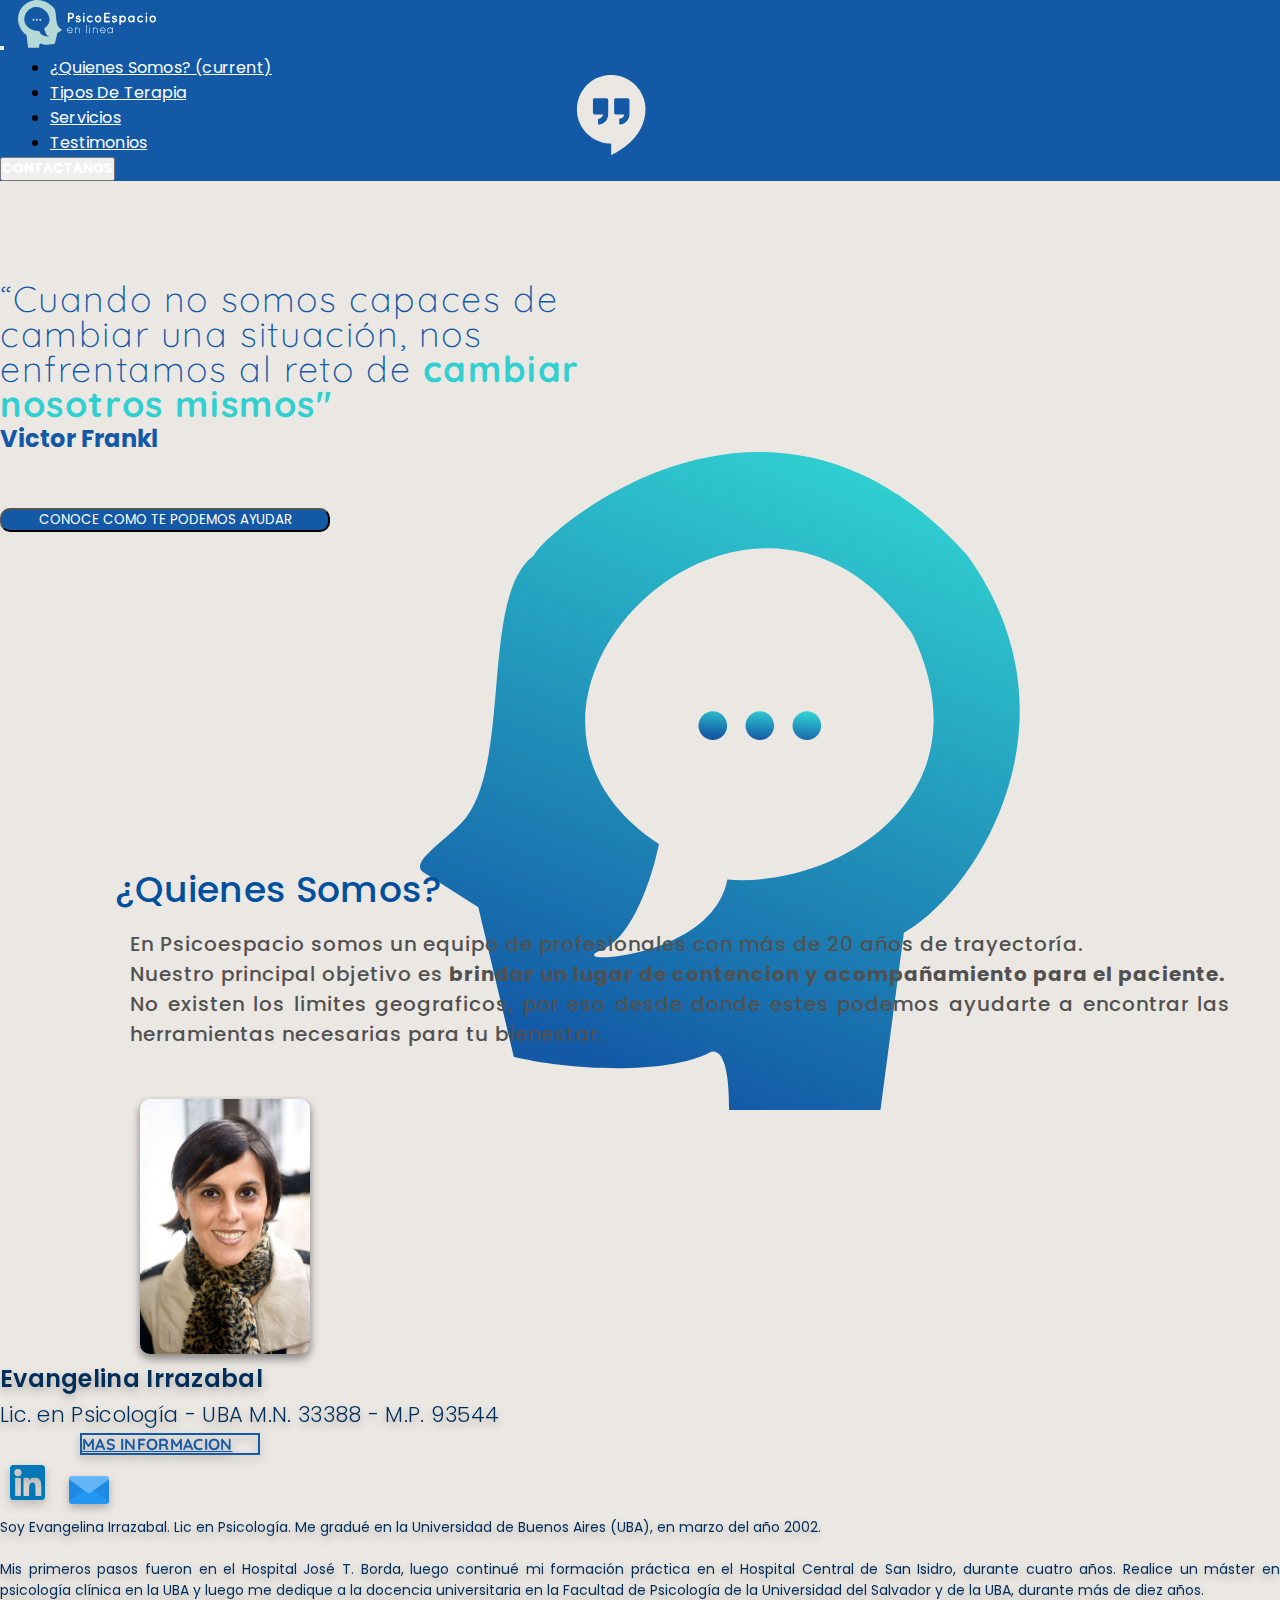
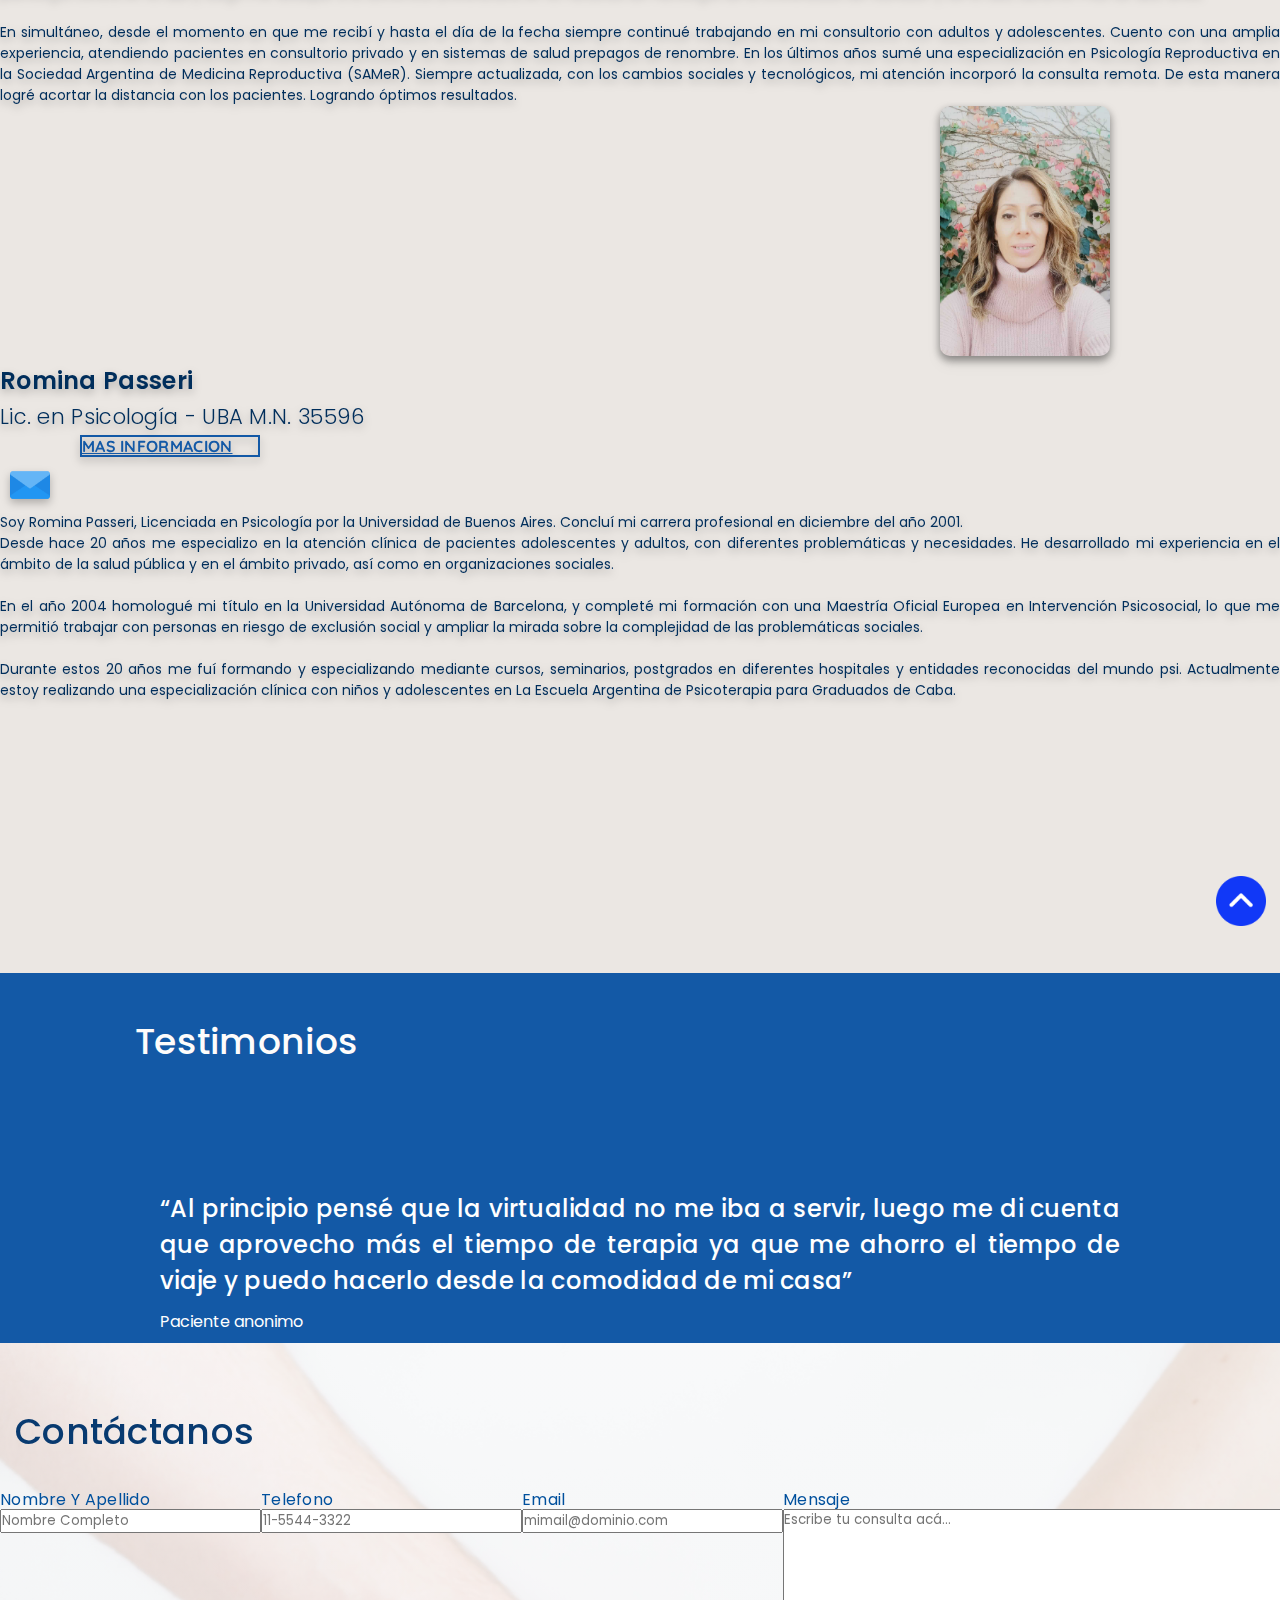
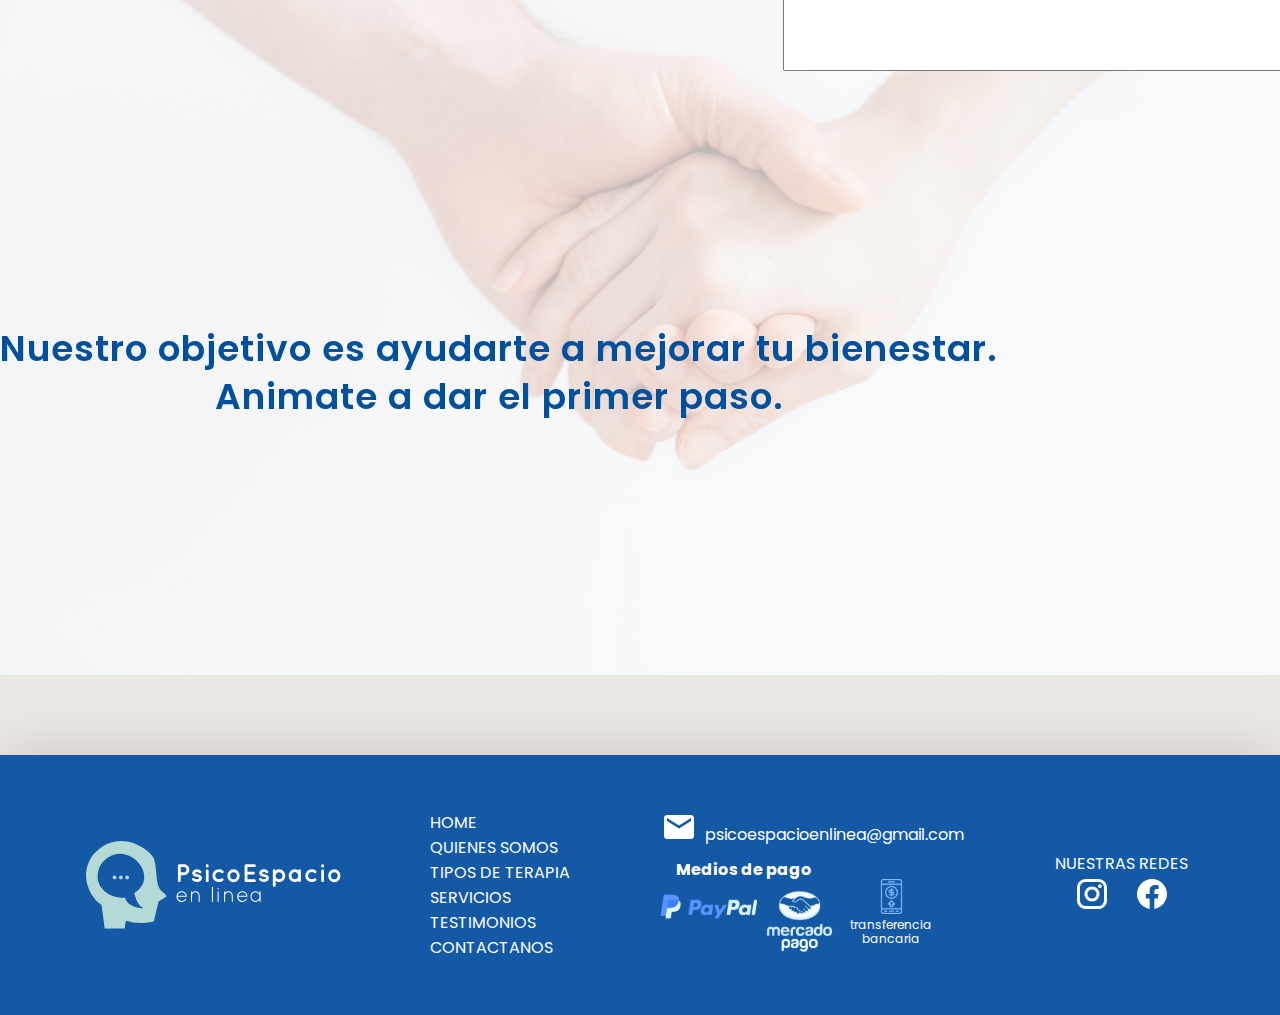
<file: index.html>
<!DOCTYPE html>
<html lang="es">

<head>
    <meta charset="UTF-8">
    <meta http-equiv="X-UA-Compatible" content="IE=edge">
    <meta name="viewport" content="width=device-width, initial-scale=1.0">
    <link rel="icon" href="./assets/LogoIcon.png">
    <!-- ***************** Boostrap **************************** -->
    <link rel="stylesheet" href="https://cdn.jsdelivr.net/npm/bootstrap@4.6.0/dist/css/bootstrap.min.css" integrity="sha384-B0vP5xmATw1+K9KRQjQERJvTumQW0nPEzvF6L/Z6nronJ3oUOFUFpCjEUQouq2+l" crossorigin="anonymous">

    <!-- ***************** Estilos CSS **************************** -->
    <link rel=StyleSheet href="index.css" type="text/css">


    <!-- ***************** Google Fonts **************************** -->
    <link rel="preconnect" href="https://fonts.gstatic.com">
    <link href="https://fonts.googleapis.com/css2?family=Quicksand:wght@300&display=swap" rel="stylesheet">


    <!-- ***************** Metas **************************** -->
    <meta name="description" content="En Psicoespacio En Linea nos especializamos en la Psicologia en todas sus ramas.">
    <meta name="keywords" content="terapia individual, terapia juvenil, terapia de pareja, reproduccion asistida, depresion, ansiedad, ataques de panico, anorexia, duelo, estres, fobias, impulsividad, agresividad, insomnio, t.o.c., psicoprofilaxis">
    <title>Psico Espacio En Linea</title>
</head>

<body>
    <nav class="navbar navbar-expand-sm navbar-light menu" id="navbar">
        <button class="navbar-toggler " type="button" data-toggle="collapse" data-target="#navbarSupportedContent" aria-controls="navbarSupportedContent" aria-expanded="false" aria-label="Toggle navigation">
          <span class="navbar-toggler-icon "></span>
        </button>
        <a class="navbar-brand logoMenu" href="index.html"><img src="./assets/Logo secundario.svg" alt="logo"></a>

        <div class="desplegable collapse navbar-collapse  " id="navbarSupportedContent">
            <ul class="navbar-nav m-auto justify-content-center ">
                <li class="nav-item ">
                    <a class="nav-link" id="menu" href="#quienesSomos">¿Quienes Somos? <span class="sr-only">(current)</span></a>
                </li>
                <li class="nav-item">
                    <a class="nav-link" id="menu" href="./servicios.html#tiposDeTerapia">Tipos De Terapia</a>
                </li>
                <li class="nav-item">
                    <a class="nav-link" id="menu" href="./servicios.html#comoFunciona">Servicios</a>
                </li>
                <li class="nav-item">
                    <a class="nav-link" id="menu" href="#testimonios">Testimonios</a>
                </li>
            </ul>
        </div>
        <button type="button" class="btn btn-contactanos cambiarClase"><a href="#contacto"><b>CONTACTANOS</b></a></button>
    </nav>
    <section class="container seccionServicios" id="#servicios">
        <div class="row containerServicios">
            <div class="col-xs-12 col-sm-12 col-md-6 col-lg-6 col-xl-6 m-auto d-flex ">
                <div class="card-body m-auto containerFrase col-xs-12 col-sm-12">
                    <p class="textoFrase d-flex align-self-start flex-wrap mb-3">“Cuando no somos capaces de cambiar una situación, nos enfrentamos al reto de <span class="fraseCambiar"> cambiar nosotros mismos"</span>
                    </p>
                    <p class="victor">Victor Frankl</p>
                    <button type="button" class="btn btn-ayudar"><a href="./servicios.html#servicios">CONOCE COMO TE PODEMOS AYUDAR</a></button>
                </div>
            </div>
            <div class="col-xs-12 col-sm-12 col-md-6 col-lg-6 col-xl-6  m-auto d-flex  containerImg">
                <img src="./assets/Logo home.svg" alt="imagen" class="imgPrincipal">
                <img src="./assets/Logo_mobil.svg" alt="imagen" class="imgPrincipal2">
            </div>
        </div>
    </section>
    <section class="containter-fluid col-xl-12">
        <div class="containerQuienesSomos" id="quienesSomos">
            <h2 class="titleQuienes">¿Quienes Somos?</h2>
            <p class="pQuienes">En Psicoespacio somos un equipo de profesionales con más de 20 años de trayectoría. <br> Nuestro principal objetivo es <b> brindar un lugar de contencion y acompañamiento para el paciente.</b> <br> No existen los limites geograficos, por eso
                desde donde estes podemos ayudarte a encontrar las herramientas necesarias para tu bienestar.
            </p>
        </div>
        <div class="card-deck seccionNosotras d-flex justify-content-center">
            <div class="cardPsicos card card1 col-xs-12 col-sm-12 col-md-4 col-lg-4 col-xl-4">
                <img src="./assets/Eva.jpg" class="card-img-top imgPsicoE" alt="Evangelina">
                <div class="card-body">
                    <h5 class="card-title d-flex justify-content-center ">Evangelina Irrazabal</h5>
                    <p class="card-text d-flex justify-content-center ml-3">Lic. en Psicología - UBA M.N. 33388 - M.P. 93544</p>
                </div>
                <a class="btn btnInfo" data-toggle="collapse" href="#collapseE1" role="button" aria-expanded="false" aria-controls="collapseExample1">MAS INFORMACION</a>
                <div class="collapse" id="collapseE1">
                    <div class="card card-body">
                        <div class="d-flex justify-content-center mb-3">
                            <a href="https://www.linkedin.com/in/evangelina-irrazabal-62a177183/" target="_blank"> <img src="./assets/linkedin.png" class="iconContact" alt="linkedin"></a>
                            <a href="#contacto" class="cambiarClase"> <img src="./assets/email.png" class="iconMail" alt="mail"></a>
                        </div>
                        <p class="pPsicos"> Soy Evangelina Irrazabal. Lic en Psicología. Me gradué en la Universidad de Buenos Aires (UBA), en marzo del año 2002. <br><br> Mis primeros pasos fueron en el Hospital José T. Borda, luego continué mi formación práctica en el
                            Hospital Central de San Isidro, durante cuatro años. Realice un máster en psicología clínica en la UBA y luego me dedique a la docencia universitaria en la Facultad de Psicología de la Universidad del Salvador y de la UBA,
                            durante más de diez años.
                            <br><br> En simultáneo, desde el momento en que me recibí y hasta el día de la fecha siempre continué trabajando en mi consultorio con adultos y adolescentes. Cuento con una amplia experiencia, atendiendo pacientes en consultorio
                            privado y en sistemas de salud prepagos de renombre. En los últimos años sumé una especialización en Psicología Reproductiva en la Sociedad Argentina de Medicina Reproductiva (SAMeR). Siempre actualizada, con los cambios sociales
                            y tecnológicos, mi atención incorporó la consulta remota. De esta manera logré acortar la distancia con los pacientes. Logrando óptimos resultados.
                        </p>
                    </div>
                </div>
            </div>
            <div class="cardPsicos card2 card  col-xs-12 col-sm-12 col-md-4 col-lg-4 col-xl-4">
                <img src="./assets/Romi.jpeg" class="card-img-top imgPsicoR" alt="Romina">
                <div class="card-body ">
                    <h5 class="card-title d-flex  justify-content-center">Romina Passeri
                    </h5>
                    <p class="card-text d-flex justify-content-center ml-3">Lic. en Psicología - UBA M.N. 35596</p>
                </div>
                <a class="btn btnInfo" data-toggle="collapse" href="#collapseE2" role="button" aria-expanded="false" aria-controls="collapseExample2">MAS INFORMACION</a>
                <div class="collapse" id="collapseE2">
                    <div class="card card-body">
                        <div class="d-flex justify-content-center mb-3">
                            <a href="#contacto" class="cambiarClase"> <img src="./assets/email.png" class="iconMail" alt="mail"></a>
                        </div>
                        <p class="pPsicosR">
                            Soy Romina Passeri, Licenciada en Psicología por la Universidad de Buenos Aires. Concluí mi carrera profesional en diciembre del año 2001.<br> Desde hace 20 años me especializo en la atención clínica de pacientes adolescentes
                            y adultos, con diferentes problemáticas y necesidades. He desarrollado mi experiencia en el ámbito de la salud pública y en el ámbito privado, así como en organizaciones sociales.<br><br> En el año 2004 homologué mi título
                            en la Universidad Autónoma de Barcelona, y completé mi formación con una Maestría Oficial Europea en Intervención Psicosocial, lo que me permitió trabajar con personas en riesgo de exclusión social y ampliar la mirada sobre
                            la complejidad de las problemáticas sociales.
                            <br><br> Durante estos 20 años me fuí formando y especializando mediante cursos, seminarios, postgrados en diferentes hospitales y entidades reconocidas del mundo psi. Actualmente estoy realizando una especialización clínica
                            con niños y adolescentes en La Escuela Argentina de Psicoterapia para Graduados de Caba. <br>
                        </p>
                    </div>
                </div>
            </div>
        </div>
    </section>
    <div class="d-flex justify-content-end">
        <a href="#navbar"><img src="./assets/arrowUp.png" alt="Up" class="arrowUp fixed-bottom"></a>
    </div>
    <section class="containter-fluid mb-5 testim" id="testimonios">
        <h2 id="testimonios" class="titleTest">Testimonios</h2>
        <div id="carouselExampleFade" class="testim carousel slide carousel-fade" data-ride="carousel">
            <div class="carousel-inner">
                <svg width="70" height="80" class="comillas" viewBox="0 0 70 80" fill="none" xmlns="http://www.w3.org/2000/svg">
                    <path d="M68.9639 28.22C67.8099 21.7204 64.7898 15.697 60.2719 10.884C54.7395 4.94693 47.2792 1.16647 39.2199 0.216C38.5763 0.181275 37.9352 0.109153 37.2999 0H32.7599C32.7079 0.116 32.6039 0.0719999 32.5199 0.0799999C31.3531 0.174157 30.1916 0.326346 29.0399 0.536C20.8444 1.98505 13.4713 6.40581 8.3319 12.952C3.99289 18.3203 1.4219 24.9001 0.9719 31.788C0.716763 35.178 0.966146 38.5872 1.7119 41.904C2.2639 44.376 3.0999 46.784 4.2079 49.064L4.5039 49.648C6.30414 53.2341 8.71785 56.4777 11.6359 59.232C17.8723 65.132 26.1035 68.4642 34.6879 68.564C35.0879 68.568 35.1999 68.668 35.1959 69.076C35.1759 72.572 35.1839 76.064 35.1879 79.56C35.1879 79.696 35.1959 79.832 35.2039 80L35.4559 79.896C42.0035 76.8641 48.0579 72.8647 53.4159 68.032C54.4879 67.06 55.5119 66.044 56.4959 64.98L57.7559 63.616C58.4079 62.916 58.9719 62.136 59.5839 61.404C60.2959 60.556 60.9319 59.656 61.5599 58.752C62.9599 56.756 64.1879 54.652 65.2359 52.452C65.7639 51.336 66.2639 50.212 66.7119 49.064C66.7273 49.044 66.7407 49.0226 66.7519 49C67.9519 45.856 68.7599 42.58 69.1559 39.24C69.2984 38.0747 69.3985 36.9046 69.4559 35.732C69.5828 33.2174 69.4177 30.6966 68.9639 28.22ZM32.2039 39.5C32.2079 42.368 30.9839 45.1 28.8439 47.008C28.7279 47.112 28.6199 47.224 28.5079 47.328C27.3999 48.208 26.1319 48.864 24.7719 49.252C24.1832 49.401 23.5862 49.5146 22.9839 49.592C22.7799 49.6239 22.5712 49.5796 22.3979 49.4674C22.2245 49.3553 22.0985 49.1832 22.0439 48.984V45.112C22.0679 44.732 21.9159 44.324 22.2199 43.992C22.3639 43.8238 22.5569 43.7049 22.7719 43.652C23.4639 43.524 24.1279 43.3 24.7519 42.976C25.8439 42.344 26.6239 41.284 26.9039 40.052L27.0439 39.448C24.3239 39.444 21.6039 39.436 18.8799 39.436C18.6442 39.4425 18.4087 39.417 18.1799 39.36C17.8377 39.2684 17.5341 39.0693 17.3137 38.792C17.0933 38.5148 16.9679 38.174 16.9559 37.82C16.9499 33.704 16.9513 29.588 16.9599 25.472C16.8951 25.158 16.9123 24.8327 17.0096 24.5272C17.107 24.2218 17.2814 23.9466 17.5159 23.728C17.7959 23.472 18.1599 23.328 18.5399 23.32H30.5479C30.804 23.3206 31.0565 23.3802 31.2858 23.4944C31.515 23.6085 31.7148 23.774 31.8697 23.978C32.0245 24.182 32.1302 24.4189 32.1784 24.6704C32.2267 24.9219 32.2162 25.1812 32.1479 25.428C32.2079 25.628 32.2279 25.836 32.2119 26.04C32.2119 30.528 32.2359 35.012 32.2039 39.496V39.5ZM53.4159 39.516C53.3961 41.5057 52.7964 43.4465 51.6902 45.1005C50.584 46.7545 49.0193 48.0499 47.1879 48.828C47.0959 48.868 47.0079 48.92 46.9159 48.968L46.7639 49.008L46.6759 49.06C45.9039 49.284 45.1159 49.456 44.3199 49.576C44.1896 49.6097 44.0533 49.6126 43.9217 49.5843C43.7901 49.556 43.667 49.4973 43.5621 49.413C43.4572 49.3287 43.3734 49.2211 43.3175 49.0987C43.2615 48.9763 43.235 48.8425 43.2399 48.708L43.2319 47.42L43.2519 45.108L43.2439 44.6C43.2439 44.012 43.4719 43.76 44.2039 43.592C45.1439 43.432 46.0199 43.024 46.7399 42.404C47.5639 41.616 48.0959 40.576 48.2519 39.444L40.7079 39.432H39.8879C39.6559 39.4401 39.4247 39.3998 39.2091 39.3139C38.9934 39.2279 38.798 39.098 38.6352 38.9326C38.4723 38.7671 38.3457 38.5696 38.2632 38.3526C38.1807 38.1356 38.1441 37.9039 38.1559 37.672C38.1559 33.608 38.1599 29.54 38.1679 25.476L38.1599 25.356C38.0973 25.0086 38.1418 24.6504 38.2875 24.3289C38.4333 24.0074 38.6734 23.7378 38.9759 23.556C39.2296 23.3962 39.524 23.3128 39.8239 23.316H51.7519C52.0084 23.3164 52.2614 23.3761 52.4911 23.4904C52.7207 23.6048 52.9208 23.7707 53.0757 23.9752C53.2306 24.1797 53.3362 24.4172 53.3841 24.6692C53.432 24.9212 53.421 25.1809 53.3519 25.428C53.4119 25.628 53.4319 25.832 53.4159 26.04V39.52V39.516Z" fill="#EBE7E3"/>
                    </svg>
                <div class="carousel-item active">
                    <p class="testimPa">“Al principio pensé que la virtualidad no me iba a servir, luego me di cuenta que aprovecho más el tiempo de terapia ya que me ahorro el tiempo de viaje y puedo hacerlo desde la comodidad de mi casa”
                    </p>
                    <p class="pAnonimoA">Paciente anonimo</p>
                </div>
                <div class="carousel-item ">
                    <p class="testimP">“Estoy muy cómoda realizando terapia virtual, puedo hacerlo desde mi lugar, sin tener que andar corriendo con el tiempo.”
                    </p>
                    <p class="pAnonimo">Paciente anonimo</p>
                </div>
            </div>
            <a class="carousel-control-prev" href="#carouselExampleFade" role="button" data-slide="prev">
                <span class="carousel-control-prev-icon" aria-hidden="true"></span>
                <span class="sr-only">Previous</span>
            </a>
            <a class="carousel-control-next" href="#carouselExampleFade" role="button" data-slide="next">
                <span class="carousel-control-next-icon" aria-hidden="true"></span>
                <span class="sr-only">Next</span>
            </a>
        </div>
    </section>
    <div class="conteinerForm row" id="form">
        <div class="container-fluid d-flex form" id="contacto">
            <div class="container  justify-content-end col-xs-12 col-sm-12 col-md-6 col-lg-6 col-xl-6 mb-5">
                <h2 class="titleContac">Contáctanos</h2>
                <form class=" col-xs-12 col-md-12" action="https://formsubmit.co/psicoespacioenlinea@gmail.com" method="POST" target="_blank">
                    <div class="form-row textoLabel">
                        <div class="col-12 mb-3 ">
                            <label for="validationServer01">Nombre Y Apellido</label>
                            <input type="text" name="nombre" class="form-control " id="validationServer01" placeholder="Nombre Completo" required>
                        </div>
                        <div class="col-12 mb-3">
                            <label for="validationServer02">Telefono</label>
                            <input type="number" name="telefono" class="form-control " id="validationServer02" placeholder="11-5544-3322" required>
                        </div>
                        <div class="col-12 mb-4">
                            <label for="validationServer02">Email</label>
                            <input type="email" name="email" class="form-control " id="validationServer02" placeholder="mimail@dominio.com" required>
                        </div>
                        <div class="col-12 mb-4">
                            <label for="validationTextarea">Mensaje</label>
                            <textarea class="form-control " name="mensaje" id="validationTextarea" placeholder="Escribe tu consulta acá..." rows="8" cols="100" required></textarea>
                        </div>
                        <div class=" mx-auto">
                            <button class="btn btn-primary mx-auto btn-ayudar" type="submit">Enviar Consulta</button>
                        </div>
                    </div>
                </form>
            </div>
            <div class="container imgForm d-flex justify-content-center  col-xs-12 col-sm-12 col-md-6 col-lg-6 col-xl-6">
                <p class="pForm form">Nuestro objetivo es ayudarte a mejorar tu bienestar. <br> Animate a dar el primer paso.
                </p>
            </div>
        </div>
    </div>
    <footer class="sidesPadding">
        <img src="./assets/LogoSecundario.svg" alt="Logo" class="desktopLogo">
        <img src="./assets/mobileFooterLogo.svg" alt="Logo" class="mobileLogo">
        <nav>
            <ul>
                <li><a href="index.html">HOME</a></li>
                <li><a href="#quienesSomos">QUIENES SOMOS</a></li>
                <li><a href="./servicios.html#tiposDeTerapia">TIPOS DE TERAPIA</a></li>
                <li><a href="./servicios.html#comoFunciona">SERVICIOS</a></li>
                <li><a href="#testimonios">TESTIMONIOS</a></li>
                <li><a href="#contacto">CONTACTANOS</a></li>
            </ul>
        </nav>
        <div class="emailAndPayment-container">
            <div class="desktopEmail">
                <img src="./assets/vectorEmail.svg" alt="Email">
                <p>psicoespacioenlinea@gmail.com</p>
            </div>
            <div class="paymentMethods">
                <h2>Medios de pago</h2>
                <div class="icons-container">
                    <img src="./assets/paypal.svg" alt="Email">
                    <img src="./assets/mercadolibre.svg" alt="Email">
                    <div class="transferencia-container">
                        <img src="./assets/transferencia.svg" alt="Email">
                        <p>transferencia bancaria</p>
                    </div>
                </div>
            </div>
        </div>
        <div class="redes">
            <p>NUESTRAS REDES</p>
            <div>
                <a href="https://www.instagram.com/psicoespacioenlinea/" target="_blank"><img src="./assets/vectorInstagram.svg" alt="Instagram"></a>
                <a href="https://www.facebook.com/PsicoEspacioenlinea/" target="_blank"> <img src="./assets/vectorFacebook.svg" alt="Facebook"></a>
            </div>
        </div>
        <div class="mobileEmail">
            <p>psicoespacioenlinea@gmail.com</p>
        </div>
    </footer>
    <script src="https://code.jquery.com/jquery-3.5.1.slim.min.js " integrity="sha384-DfXdz2htPH0lsSSs5nCTpuj/zy4C+OGpamoFVy38MVBnE+IbbVYUew+OrCXaRkfj " crossorigin="anonymous "></script>
    <script src="https://cdn.jsdelivr.net/npm/bootstrap@4.6.0/dist/js/bootstrap.bundle.min.js " integrity="sha384-Piv4xVNRyMGpqkS2by6br4gNJ7DXjqk09RmUpJ8jgGtD7zP9yug3goQfGII0yAns " crossorigin="anonymous "></script>
    <script src="./index.js"></script>
</body>


</html>
</file>
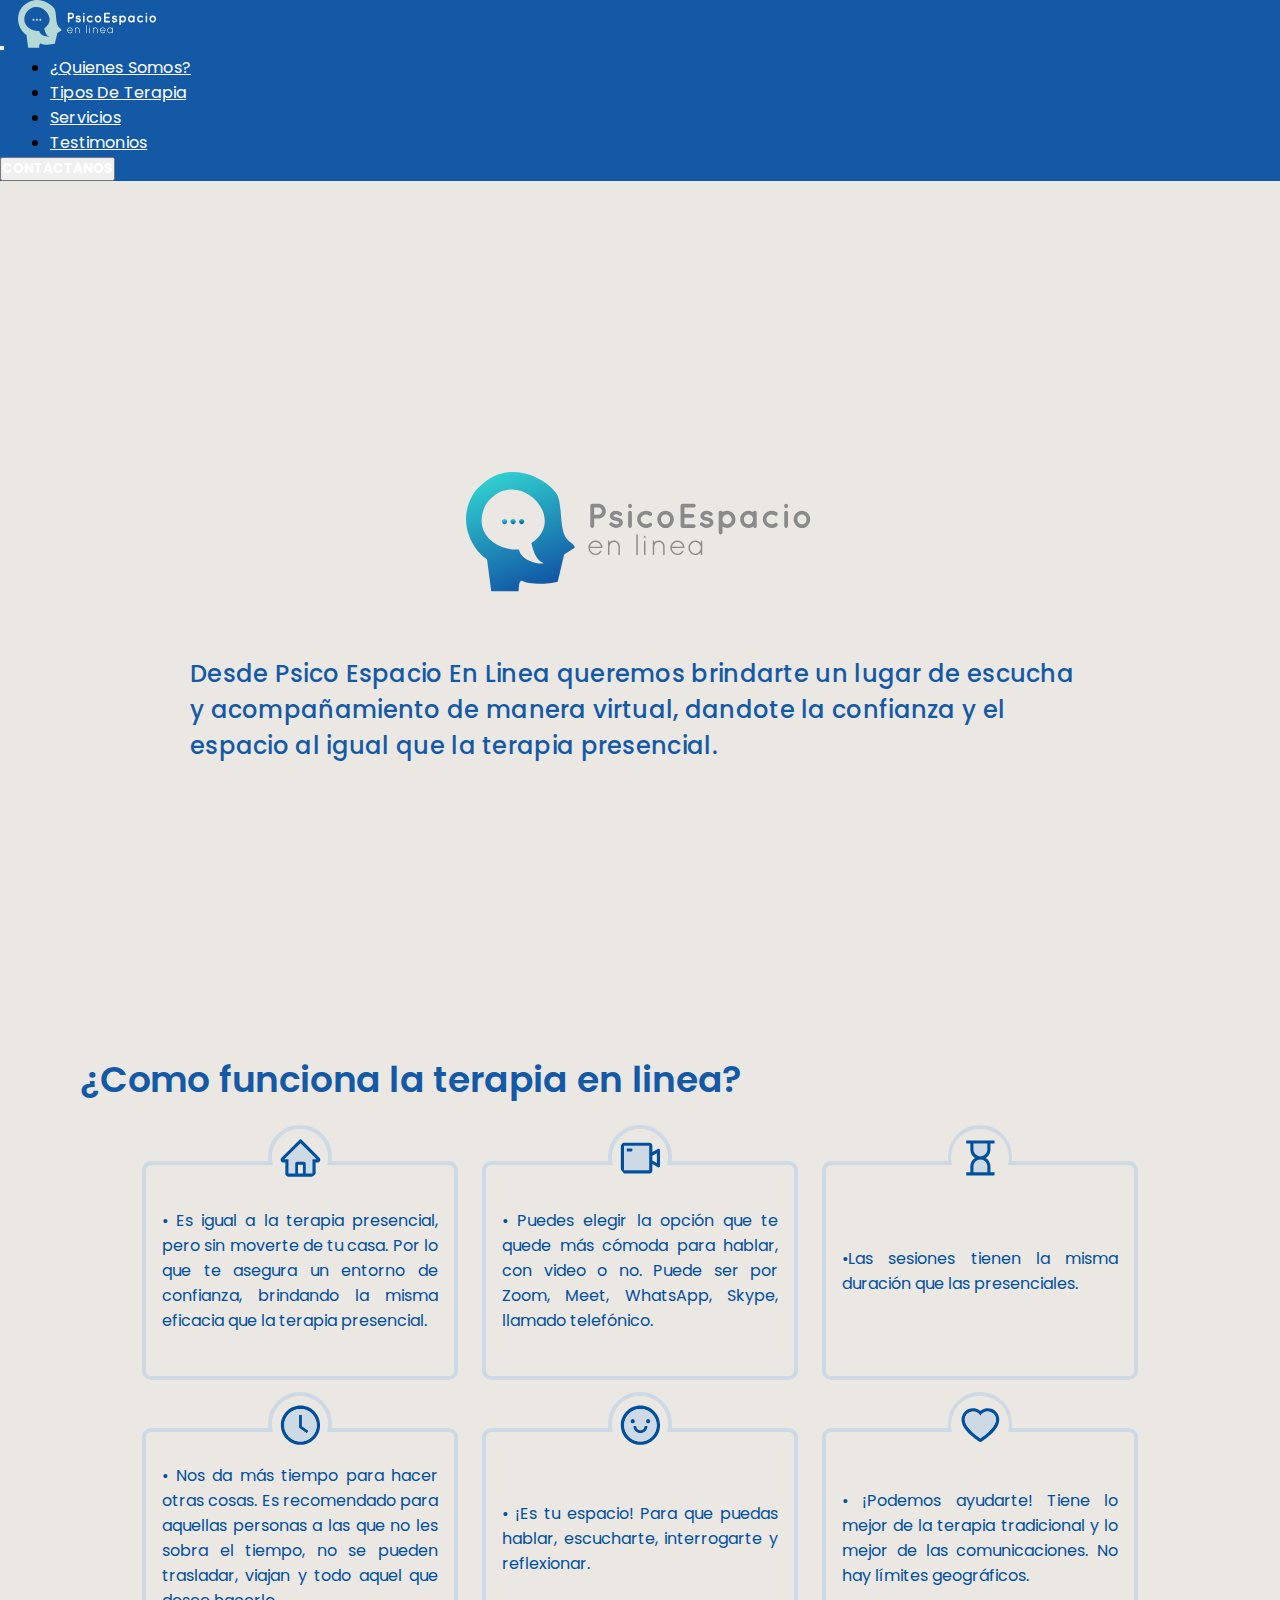
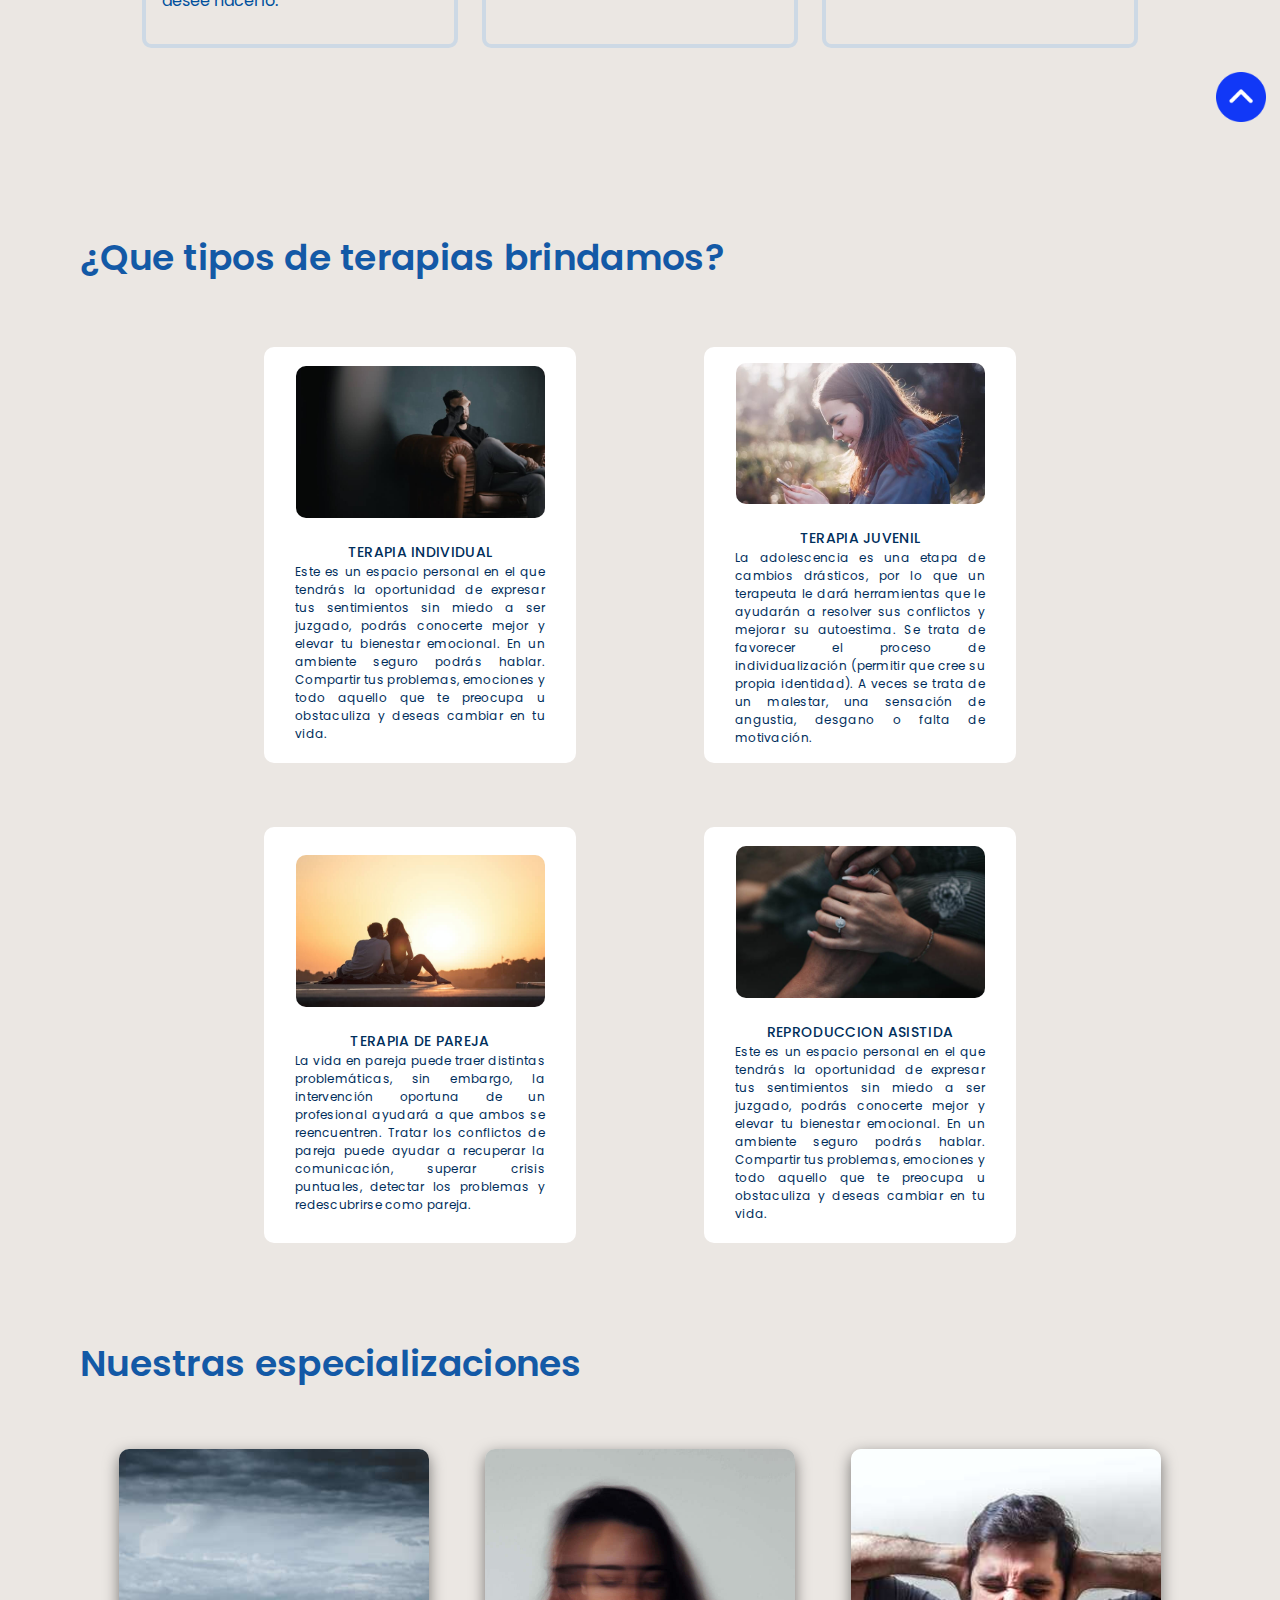
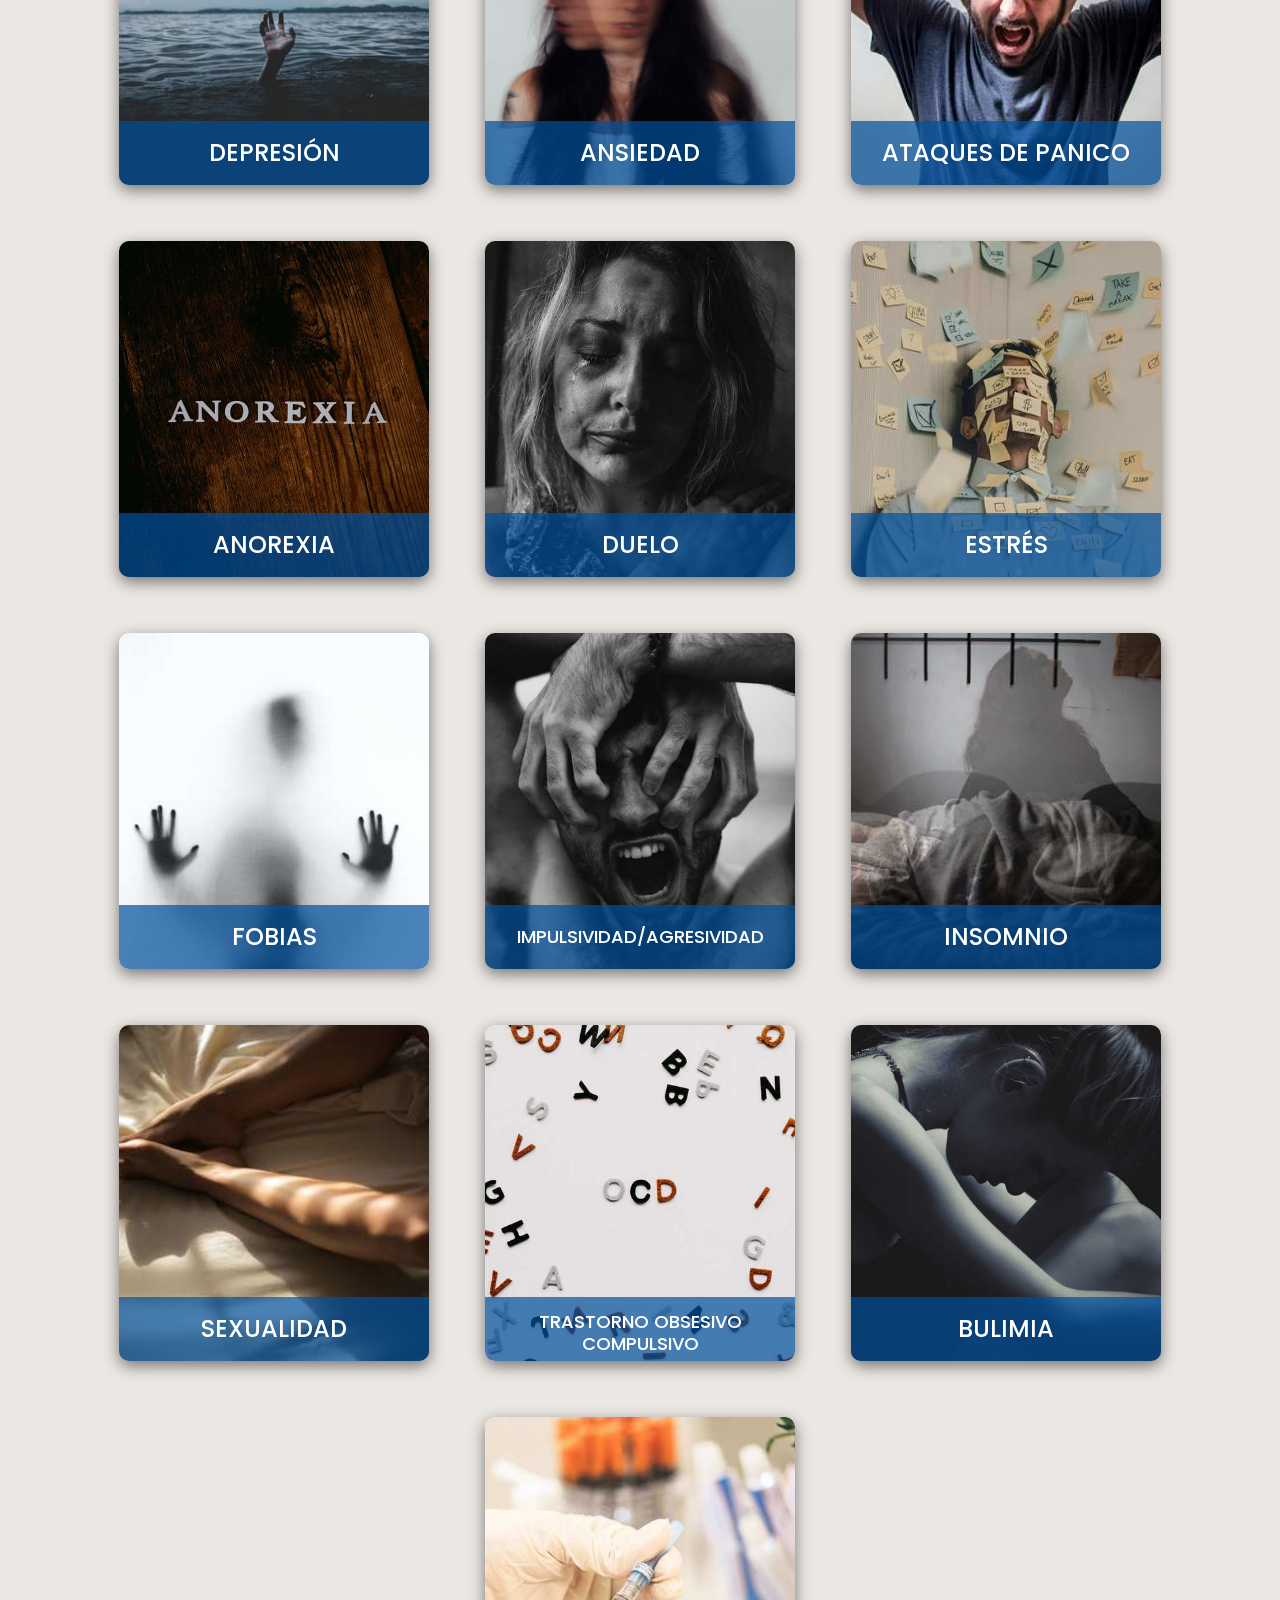
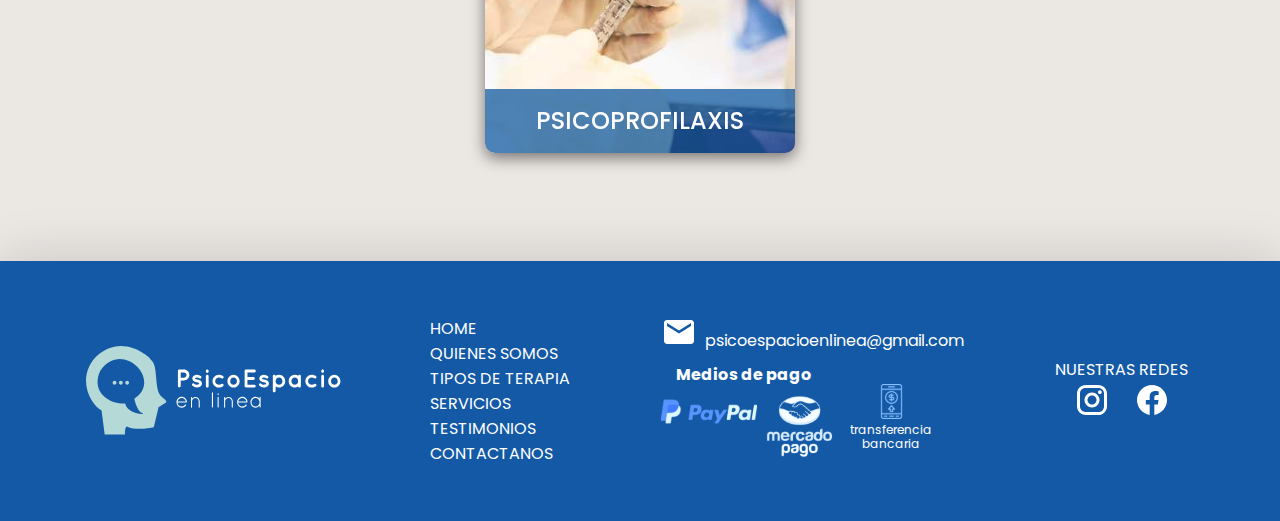
<file: servicios.html>
<!DOCTYPE html>
<html lang="es">

<head>
    <meta charset="UTF-8">
    <meta http-equiv="X-UA-Compatible" content="IE=edge">
    <meta name="viewport" content="width=device-width, initial-scale=1.0">
    <link rel="icon" href="./assets/LogoIcon.png">
    <link href="https://cdn.jsdelivr.net/npm/bootstrap@5.0.1/dist/css/bootstrap.min.css" rel="stylesheet" integrity="sha384-+0n0xVW2eSR5OomGNYDnhzAbDsOXxcvSN1TPprVMTNDbiYZCxYbOOl7+AMvyTG2x" crossorigin="anonymous">
    <link rel=StyleSheet href="index.css" type="text/css">


    <!-- ***************** Metas **************************** -->
    <meta name="description" content="En Psicoespacio En Linea nos especializamos en la Psicologia en todas sus ramas.">
    <meta name="keywords" content="terapia individual, terapia juvenil, terapia de pareja, reproduccion asistida, depresion, ansiedad, ataques de panico, anorexia, duelo, estres, fobias, impulsividad, agresividad, insomnio, t.o.c., psicoprofilaxis">
    <title>Servicios</title>
</head>

<body>

    <nav class="navbar navbar-expand-sm navbar-light menu menuv2" id="navbar">
        <div class="container-fluid">
            <button class="navbar-toggler" type="button" data-bs-toggle="collapse" data-bs-target="#navbarSupportedContent" aria-controls="navbarSupportedContent" aria-expanded="false" aria-label="Toggle navigation">
            <span class="navbar-toggler-icon "></span>
            </button>
            <a class="navbar-brand logoMenu" href="index.html"><img src="./assets/Logo secundario.svg" alt="logo"></a>
            <div class="desplegable collapse navbar-collapse" id="navbarSupportedContent">
                <ul class="navbar-nav me-auto justify-content-center">
                    <li class="nav-item">
                        <a class="nav-link" id="menu" href="./index.html#quienesSomos">¿Quienes Somos?</a>
                    </li>
                    <li class="nav-item">
                        <a class="nav-link" id="menu" href="#tiposDeTerapia">Tipos De Terapia</a>
                    </li>
                    <li class="nav-item">
                        <a class="nav-link" id="menu" href="#comoFunciona">Servicios</a>
                    </li>
                    <li class="nav-item">
                        <a class="nav-link" id="menu" href="./index.html#testimonios">Testimonios</a>
                    </li>
                </ul>
            </div>
            <button type="button" class="btn btn-contactanos cambiarClase"><a href="./index.html#contacto"><b>CONTACTANOS</b></a></button>
        </div>
    </nav>

    <section class="hero sidesPadding">
        <img src="./assets/Logo.svg" alt="logo">
        <p>Desde Psico Espacio En Linea queremos brindarte un lugar de escucha y acompañamiento de manera virtual, dandote la confianza y el espacio al igual que la terapia presencial.</p>
    </section>
    <section class="comoFunciona sidesPadding" id="comoFunciona">
        <h2 class="sectionTittle">¿Como funciona la terapia en linea?</h2>
        <div class="cardsContainer">
            <article>
                <span class="icon-container"></span>
                <img src="./assets/vectorHome.svg" alt="Home icon">
                <div class="card-content">
                    <p class="desktopText">• Es igual a la terapia presencial, pero sin moverte de tu casa. Por lo que te asegura un entorno de confianza, brindando la misma eficacia que la terapia presencial.</p>
                    <p class="mobileText">Te asegura un entorno de confianza, brindando la misma eficacia que la terapia presencial.</p>
                </div>
            </article>
            <article>
                <span class="icon-container"></span>
                <img src="./assets/vectorVideo.svg" alt="Video icon">
                <div class="card-content">
                    <p><span class="desktopText">•	</span>Puedes elegir la opción que te quede más cómoda para hablar, con video o no.<span class="desktopText"> Puede ser por Zoom, Meet, WhatsApp, Skype, llamado telefónico.</span></p>
                </div>
            </article>
            <article>
                <span class="icon-container"></span>
                <img src="./assets/vectorTime.svg" alt="Time icon">
                <div class="card-content">
                    <p><span class="desktopText">•</span>Las sesiones tienen la misma duración que las presenciales.</p>
                </div>
            </article>
        </div>
        <div class="cardsContainer">
            <article>
                <span class="icon-container"></span>
                <img src="./assets/vectorClock.svg" alt="Clock icon">
                <div class="card-content">
                    <p><span class="desktopText">•	</span>Nos da más tiempo para hacer otras cosas.<span class="desktopText"> Es recomendado para aquellas personas a las que no les sobra el tiempo, no se pueden trasladar, viajan y todo aquel que desee hacerlo.</span></p>
                </div>
            </article>
            <article>
                <span class="icon-container"></span>
                <img src="./assets/vectorFace.svg" alt="Face icon">
                <div class="card-content">
                    <p><span class="desktopText">•	</span>¡Es tu espacio! Para que puedas hablar, escucharte, interrogarte y reflexionar.</p>
                </div>
            </article>
            <article>
                <span class="icon-container"></span>
                <img src="./assets/vectorHeart.svg" alt="Heart icon">
                <div class="card-content">
                    <p><span class="desktopText">•	</span><span class="highlightedText">¡Podemos ayudarte!</span><span class="desktopText"> Tiene lo mejor de la terapia tradicional y lo mejor de las comunicaciones.</span> No hay límites geográficos. </p>
                </div>
            </article>
        </div>
    </section>
    <div class="d-flex justify-content-end">
        <a href="#navbar"><img src="./assets/arrowUp.png" alt="Up" class="arrowUp fixed-bottom"></a>
    </div>
    <section class="tiposDeTerapia sidesPadding" id="tiposDeTerapia">
        <h2 class="sectionTittle">¿Que tipos de terapias brindamos?</h2>
        <div class="cardsContainer-desktop">
            <article class="individual">
                <div class="img"></div>
                <h3 class="cardTittle">TERAPIA INDIVIDUAL</h3>
                <p>Este es un espacio personal en el que tendrás la oportunidad de expresar tus sentimientos sin miedo a ser juzgado, podrás conocerte mejor y elevar tu bienestar emocional. En un ambiente seguro podrás hablar. Compartir tus problemas, emociones
                    y todo aquello que te preocupa u obstaculiza y deseas cambiar en tu vida.</p>
            </article>
            <article class="juvenil">
                <div class="img"></div>
                <h3 class="cardTittle">TERAPIA JUVENIL</h3>
                <p>La adolescencia es una etapa de cambios drásticos, por lo que un terapeuta le dará herramientas que le ayudarán a resolver sus conflictos y mejorar su autoestima. Se trata de favorecer el proceso de individualización (permitir que cree
                    su propia identidad). A veces se trata de un malestar, una sensación de angustia, desgano o falta de motivación.</p>
            </article>
            <article class="pareja">
                <div class="img"></div>
                <h3 class="cardTittle">TERAPIA DE PAREJA</h3>
                <p>La vida en pareja puede traer distintas problemáticas, sin embargo, la intervención oportuna de un profesional ayudará a que ambos se reencuentren. Tratar los conflictos de pareja puede ayudar a recuperar la comunicación, superar crisis
                    puntuales, detectar los problemas y redescubrirse como pareja.</p>
            </article>
            <article class="reproduccion">
                <div class="img"></div>
                <h3 class="cardTittle">REPRODUCCION ASISTIDA</h3>
                <p>Este es un espacio personal en el que tendrás la oportunidad de expresar tus sentimientos sin miedo a ser juzgado, podrás conocerte mejor y elevar tu bienestar emocional. En un ambiente seguro podrás hablar. Compartir tus problemas, emociones
                    y todo aquello que te preocupa u obstaculiza y deseas cambiar en tu vida.</p>
            </article>
        </div>
        <div class="carousel slide" data-bs-ride="carousel">
            <div class="carousel-inner">
                <div class="carousel-item active">
                    <article class="individual">
                        <div class="img"></div>
                        <h3 class="cardTittle">TERAPIA INDIVIDUAL</h3>
                        <p>Este es un espacio personal en el que tendrás la oportunidad de expresar tus sentimientos sin miedo a ser juzgado, podrás conocerte mejor y elevar tu bienestar emocional. En un ambiente seguro podrás hablar. Compartir tus problemas,
                            emociones y todo aquello que te preocupa u obstaculiza y deseas cambiar en tu vida.</p>
                    </article>
                </div>
                <div class="carousel-item">
                    <article class="juvenil">
                        <div class="img"></div>
                        <h3 class="cardTittle">TERAPIA JUVENIL</h3>
                        <p>La adolescencia es una etapa de cambios drásticos, por lo que un terapeuta le dará herramientas que le ayudarán a resolver sus conflictos y mejorar su autoestima. Se trata de favorecer el proceso de individualización (permitir
                            que cree su propia identidad). A veces se trata de un malestar, una sensación de angustia, desgano o falta de motivación.</p>
                    </article>
                </div>
                <div class="carousel-item">
                    <article class="pareja">
                        <div class="img"></div>
                        <h3 class="cardTittle">TERAPIA DE PAREJA</h3>
                        <p>La vida en pareja puede traer distintas problemáticas, sin embargo, la intervención oportuna de un profesional ayudará a que ambos se reencuentren. Tratar los conflictos de pareja puede ayudar a recuperar la comunicación, superar
                            crisis puntuales, detectar los problemas y redescubrirse como pareja.</p>
                    </article>
                </div>
                <div class="carousel-item">
                    <article class="reproduccion">
                        <div class="img"></div>
                        <h3 class="cardTittle">REPRODUCCION ASISTIDA</h3>
                        <p>Este es un espacio personal en el que tendrás la oportunidad de expresar tus sentimientos sin miedo a ser juzgado, podrás conocerte mejor y elevar tu bienestar emocional. En un ambiente seguro podrás hablar. Compartir tus problemas,
                            emociones y todo aquello que te preocupa u obstaculiza y deseas cambiar en tu vida.</p>
                    </article>
                </div>
            </div>
            <div class="carousel-indicators">
                <button type="button" data-bs-target="#carouselExampleIndicators" data-bs-slide-to="0" class="active" aria-current="true" aria-label="Slide 1"></button>
                <button type="button" data-bs-target="#carouselExampleIndicators" data-bs-slide-to="1" aria-label="Slide 2"></button>
                <button type="button" data-bs-target="#carouselExampleIndicators" data-bs-slide-to="2" aria-label="Slide 3"></button>
                <button type="button" data-bs-target="#carouselExampleIndicators" data-bs-slide-to="3" aria-label="Slide 4"></button>
            </div>
        </div>
    </section>
    <section class="especializaciones sidesPadding" id="especializaciones">
        <h2 class="sectionTittle">Nuestras especializaciones</h2>
        <div class="cardsContainer">
            <div class="container">
                <div class="card" id='card' onclick="flip(event, 'blueFooter-depresion', 'cardTittle-depresion')">
                    <article class='depresion front'>
                        <div class="blueFooter" id="blueFooter-depresion"></div>
                        <h3 id="cardTittle-depresion">DEPRESIÓN</h3>
                    </article>
                    <div class="back">
                        <h3>DEPRESIÓN</h3>
                        <p>Se caracteriza por el ánimo disminuido, el desinterés y pérdida de placer por casi todas las actividades. Sentimiento de culpabilidad. Disminución de la capacidad de concentración, llanto inmotivado.</p>
                    </div>
                </div>
            </div>
            <div class="container">
                <div class="card card-ansiedad" onclick="flip(event, 'blueFooter-ansiedad', 'cardTittle-ansiedad')">
                    <article class='ansiedad front'>
                        <div class="blueFooter" id="blueFooter-ansiedad"></div>
                        <h3 id="cardTittle-ansiedad">ANSIEDAD</h3>
                    </article>
                    <div class="back">
                        <h3>ANSIEDAD</h3>
                        <p>Es una preocupación excesiva e incontrolable, acompañado por situaciones como el cansancio o la dificultad para dormir o concentrarse. Irritabilidad, inquietud, nerviosismo e impaciencia.</p>
                    </div>
                </div>
            </div>
            <div class="container">
                <div class="card card-panico" onclick="flip(event, 'blueFooter-panico', 'cardTittle-panico')">
                    <article class='panico front'>
                        <div class="blueFooter" id="blueFooter-panico"></div>
                        <h3 id="cardTittle-panico">ATAQUES DE PANICO</h3>
                    </article>
                    <div class="back">
                        <h3>ATAQUES DE PANICO</h3>
                        <p>Es la aparición repentina de miedo o malestar intenso, en el que usualmente aparece aceleración de la frecuencia cardíaca y sudoración. Temblores, mareos y sensación de ahogo, a veces acompañado de la idea de muerte. Miedo a que
                            se repitan las crisis.</p>
                    </div>
                </div>
            </div>
            <div class="container">
                <div class="card card-anorexia" onclick="flip(event, 'blueFooter-anorexia', 'cardTittle-anorexia')">
                    <article class='anorexia front'>
                        <div class="blueFooter" id="blueFooter-anorexia"></div>
                        <h3 id="cardTittle-anorexia">ANOREXIA</h3>
                    </article>
                    <div class="back">
                        <h3>ANOREXIA</h3>
                        <p>Es la restricción a la ingesta de alimentos o el miedo intenso a ganar peso, que conducen a un peso corporal significativamente bajo. También puede diagnosticarse cuando se altera la forma en que percibimos nuestro peso o constitución
                            física.
                        </p>
                    </div>
                </div>
            </div>
            <div class="container">
                <div class="card card-duelo" onclick="flip(event, 'blueFooter-duelo', 'cardTittle-duelo')">
                    <article class='duelo front'>
                        <div class="blueFooter" id="blueFooter-duelo"></div>
                        <h3 id="cardTittle-duelo">DUELO</h3>
                    </article>
                    <div class="back">
                        <h3>DUELO</h3>
                        <p>La pérdida de un ser querido es una de las experiencias más devastadoras que se puede sufrir. Este proceso doloroso puede convertirse en un duelo patológico y llevar a alguien a una crisis existencial. Acompañado de sentimientos
                            de tristeza, ansiedad, ira, culpa, soledad, aislamiento.</p>
                    </div>
                </div>
            </div>
            <div class="container">
                <div class="card card-estres" onclick="flip(event, 'blueFooter-estres', 'cardTittle-estres')">
                    <article class='estres front'>
                        <div class="blueFooter" id="blueFooter-estres"></div>
                        <h3 id="cardTittle-estres">ESTRÉS</h3>
                    </article>
                    <div class="back">
                        <h3>ESTRÉS</h3>
                        <p>Es el malestar intenso producido por ciertos factores específicos identificables (trabajo, escuela), que pueden afectar las esferas social, laboral o personal.</p>
                    </div>
                </div>
            </div>
            <div class="container">
                <div class="card card-fobias" onclick="flip(event, 'blueFooter-fobias', 'cardTittle-fobias')">
                    <article class='fobias front'>
                        <div class="blueFooter" id="blueFooter-fobias"></div>
                        <h3 id="cardTittle-fobias">FOBIAS</h3>
                    </article>
                    <div class="back">
                        <h3>FOBIAS</h3>
                        <p>Es el miedo o ansiedad intensa por un objeto (como animales) o situación determinada (por ejemplo, a volar o a las alturas, entre otros) evitando dicha situación a costa de un malestar significativo. En general se hace necesaria
                            la presencia de un acompañante para soportarlo.</p>
                    </div>
                </div>
            </div>
            <div class="container">
                <div class="card card-impulsividad" onclick="flip(event, 'blueFooter-impulsividad', 'cardTittle-impulsividad')">
                    <article class='impulsividad front'>
                        <div class="blueFooter" id="blueFooter-impulsividad"></div>
                        <h3 id="cardTittle-impulsividad">IMPULSIVIDAD/AGRESIVIDAD</h3>
                    </article>
                    <div class="back">
                        <h3>IMPULSIVIDAD/AGRESIVIDAD</h3>
                        <p>Destaca por tener arrebatos recurrentes en el comportamiento que reflejan una falta de control de los impulsos externalizados de agresividad, exteriorizados mediante agresión verbal o física.</p>
                    </div>
                </div>
            </div>
            <div class="container">
                <div class="card card-insomnio" onclick="flip(event, 'blueFooter-insomnio', 'cardTittle-insomnio')">
                    <article class='insomnio front'>
                        <div class="blueFooter" id="blueFooter-insomnio"></div>
                        <h3 id="cardTittle-insomnio">INSOMNIO</h3>
                    </article>
                    <div class="back">
                        <h3>INSOMNIO</h3>
                        <p>Tratamos diversos trastornos, desde insomnio y narcolepsia, hasta el trastorno por pesadillas.</p>
                    </div>
                </div>
            </div>
            <div class="container">
                <div class="card card-sexualidad" onclick="flip(event, 'blueFooter-sexualidad', 'cardTittle-sexualidad')">
                    <article class='sexualidad front'>
                        <div class="blueFooter" id="blueFooter-sexualidad"></div>
                        <h3 id="cardTittle-sexualidad">SEXUALIDAD</h3>
                    </article>
                    <div class="back">
                        <h3>SEXUALIDAD</h3>
                        <p>Damos acompañamiento psicológico a personas que sufren de alguna afectación en el ámbito sexual como disfunciones sexuales. Así como se brinda terapia a personas que se encuentran en el proceso de definir su identificación u orientación
                            sexual.
                        </p>
                    </div>
                </div>
            </div>
            <div class="container">
                <div class="card card-toc" onclick="flip(event, 'blueFooter-toc', 'cardTittle-toc')">
                    <article class='toc front'>
                        <div class="blueFooter" id="blueFooter-toc"></div>
                        <h3 id="cardTittle-toc">TRASTORNO OBSESIVO COMPULSIVO</h3>
                    </article>
                    <div class="back">
                        <h3>T.O.C.</h3>
                        <p>Destaca por la presencia de obsesiones (pensamientos o impulsos persistentes y no deseados que causan ansiedad o malestar importante) y/o compulsiones (rituales o comportamientos repetitivos aplicados de forma rígida que se realizan
                            como respuesta a una obsesión) no deseados. Dudas, pérdida de tiempo, procrastinación.</p>
                    </div>
                </div>
            </div>
            <div class="container">
                <div class="card card-bulimia" onclick="flip(event, 'blueFooter-bulimia', 'cardTittle-bulimia')">
                    <article class='bulimia front'>
                        <div class="blueFooter" id="blueFooter-bulimia"></div>
                        <h3 id="cardTittle-bulimia">BULIMIA</h3>
                    </article>
                    <div class="back">
                        <h3>BULIMIA</h3>
                        <p>Se destaca por existir en conjunto episodios de atracones de alimentos y comportamientos que compensan dichos atracones, como el vómito, para evitar el aumento del peso.</p>
                    </div>
                </div>
            </div>
            <div class="container">
                <div class="card card-psicoprofilaxis" onclick="flip(event, 'blueFooter-psicoprofilaxis', 'cardTittle-psicoprofilaxis')">
                    <article class='psicoprofilaxis front'>
                        <div class="blueFooter" id="blueFooter-psicoprofilaxis"></div>
                        <h3 id="cardTittle-psicoprofilaxis">PSICOPROFILAXIS</h3>
                    </article>
                    <div class="back">
                        <h3>PSICOPROFILAXIS</h3>
                        <p>Desde la psicoterapia se busca ayudar al paciente, en el control de las emociones, brindando información y contención. Se trabaja sobre los temores, actitudes y comportamientos de quienes deben exponerse a una cirugía.</p>
                    </div>
                </div>
            </div>
        </div>
    </section>
    <footer class="sidesPadding">
        <img src="./assets/LogoSecundario.svg" alt="Logo" class="desktopLogo">
        <img src="./assets/mobileFooterLogo.svg" alt="Logo" class="mobileLogo">
        <nav>
            <ul>
                <li><a href="index.html">HOME</a></li>
                <li><a href="./index.html#quienesSomos">QUIENES SOMOS</a></li>
                <li><a href="#tiposDeTerapia">TIPOS DE TERAPIA</a></li>
                <li><a href="#comoFunciona">SERVICIOS</a></li>
                <li><a href="./index.html#testimonios">TESTIMONIOS</a></li>
                <li><a href="./index.html#contacto">CONTACTANOS</a></li>
            </ul>
        </nav>
        <div class="emailAndPayment-container">
            <div class="desktopEmail">
                <img src="./assets/vectorEmail.svg" alt="Email">
                <p>psicoespacioenlinea@gmail.com</p>
            </div>
            <div class="paymentMethods">
                <h2>Medios de pago</h2>
                <div class="icons-container">
                    <img src="./assets/paypal.svg" alt="Email">
                    <img src="./assets/mercadolibre.svg" alt="Email">
                    <div class="transferencia-container">
                        <img src="./assets/transferencia.svg" alt="Email">
                        <p>transferencia bancaria</p>
                    </div>
                </div>
            </div>
        </div>
        <div class="redes">
            <p>NUESTRAS REDES</p>
            <div>
                <a href="https://www.instagram.com/psicoespacioenlinea/" target="_blank"><img src="./assets/vectorInstagram.svg" alt="Instagram"></a>
                <a href="https://www.facebook.com/PsicoEspacioenlinea/" target="_blank"> <img src="./assets/vectorFacebook.svg" alt="Facebook"></a>
            </div>
        </div>
        <div class="mobileEmail">
            <p>psicoespacioenlinea@gmail.com</p>
        </div>
    </footer>
    <script src="https://cdn.jsdelivr.net/npm/bootstrap@5.0.1/dist/js/bootstrap.bundle.min.js" integrity="sha384-gtEjrD/SeCtmISkJkNUaaKMoLD0//ElJ19smozuHV6z3Iehds+3Ulb9Bn9Plx0x4" crossorigin="anonymous"></script>
    <script src="./index.js"></script>
</body>

</html>
</file>
<file: index.css>
@import url("https://fonts.googleapis.com/css2?family=Poppins:ital,wght@0,100;0,200;0,300;0,400;0,500;0,600;0,700;0,800;0,900;1,100;1,200;1,300;1,400;1,500;1,600;1,700;1,800;1,900&display=swap");
* {
    margin: 0;
    padding: 0;
    -webkit-box-sizing: border-box;
    box-sizing: border-box;
    font-family: 'Poppins', sans-serif;
    scroll-behavior: smooth;
}

html,
body {
    background-color: #EBE7E3;
    overflow-x: hidden;
    width: 100%;
}

.displayNone {
    display: none;
}

.sectionTittle {
    font-weight: 600;
    font-size: 36px;
    line-height: 18px;
    letter-spacing: 0.3px;
    padding-bottom: 3rem;
    margin-left: 4rem;
    color: #1359A6;
}

.sidesPadding {
    padding: 0 1rem;
}

.navbar-nav {
    margin: 0 auto;
}

.hero {
    padding-top: 4rem;
    height: 90vh;
    display: -webkit-box;
    display: -ms-flexbox;
    display: flex;
    -webkit-box-orient: vertical;
    -webkit-box-direction: normal;
    -ms-flex-direction: column;
    flex-direction: column;
    -webkit-box-pack: center;
    -ms-flex-pack: center;
    justify-content: center;
    -webkit-box-align: center;
    -ms-flex-align: center;
    align-items: center;
}

.hero p {
    max-width: 900px;
    font-weight: 500;
    font-size: 24px;
    line-height: 36px;
    letter-spacing: 0.3px;
    margin-top: 4rem;
    color: #1359A6;
}

.comoFunciona {
    padding-top: 5rem;
}

.comoFunciona .cardsContainer {
    display: -webkit-box;
    display: -ms-flexbox;
    display: flex;
    -webkit-box-pack: center;
    -ms-flex-pack: center;
    justify-content: center;
    -webkit-box-align: center;
    -ms-flex-align: center;
    align-items: center;
    -ms-flex-wrap: wrap;
    flex-wrap: wrap;
}

.comoFunciona .cardsContainer article {
    width: 340px;
    text-align: justify;
    position: relative;
    display: -webkit-box;
    display: -ms-flexbox;
    display: flex;
    -webkit-box-orient: vertical;
    -webkit-box-direction: normal;
    -ms-flex-direction: column;
    flex-direction: column;
    -webkit-box-pack: center;
    -ms-flex-pack: center;
    justify-content: center;
    -webkit-box-align: center;
    -ms-flex-align: center;
    align-items: center;
}

.comoFunciona .cardsContainer article .icon-container {
    height: 4rem;
    width: 4rem;
    border-radius: 50%;
    position: absolute;
    border: 4.66697px solid #CDD9E5;
    padding: .5rem;
    top: -.75rem;
    z-index: 2;
    background-color: #EBE7E3;
}

.comoFunciona .cardsContainer article img {
    position: absolute;
    top: -.5rem;
    border-radius: 50%;
    z-index: 4;
    padding: .35rem;
    background-color: #EBE7E3;
}

.comoFunciona .cardsContainer article .card-content {
    min-height: 219.35px;
    border: 4.66697px solid #CDD9E5;
    -webkit-box-sizing: border-box;
    box-sizing: border-box;
    border-radius: 9.33394px;
    margin: 1.5rem .75rem;
    padding: 0 1rem;
    display: -webkit-box;
    display: -ms-flexbox;
    display: flex;
    -webkit-box-orient: vertical;
    -webkit-box-direction: normal;
    -ms-flex-direction: column;
    flex-direction: column;
    -webkit-box-pack: center;
    -ms-flex-pack: center;
    justify-content: center;
    -webkit-box-align: center;
    -ms-flex-align: center;
    align-items: center;
    z-index: 2;
    background-color: #EBE7E3;
    color: #00509D;
}

.comoFunciona .cardsContainer article .card-content .mobileText {
    display: none;
}

.tiposDeTerapia {
    padding-top: 5rem;
}

.tiposDeTerapia .carousel {
    display: none;
}

.tiposDeTerapia .cardsContainer-desktop {
    max-width: 60rem;
    margin: auto;
    display: -webkit-box;
    display: -ms-flexbox;
    display: flex;
    -webkit-box-pack: center;
    -ms-flex-pack: center;
    justify-content: center;
    -webkit-box-align: center;
    -ms-flex-align: center;
    align-items: center;
    -ms-flex-wrap: wrap;
    flex-wrap: wrap;
}

.tiposDeTerapia .cardsContainer-desktop article {
    background-color: white;
    width: 312px;
    height: 416px;
    padding: 1rem;
    margin: 2rem 4rem;
    border-radius: 10px;
    display: -webkit-box;
    display: -ms-flexbox;
    display: flex;
    -webkit-box-orient: vertical;
    -webkit-box-direction: normal;
    -ms-flex-direction: column;
    flex-direction: column;
    -webkit-box-pack: center;
    -ms-flex-pack: center;
    justify-content: center;
    -webkit-box-align: center;
    -ms-flex-align: center;
    align-items: center;
    -webkit-transition: .3s;
    transition: .3s;
}

.tiposDeTerapia .cardsContainer-desktop article:hover {
    -webkit-box-shadow: 0px 4.10402px 12.3121px rgba(0, 0, 0, 0.5);
    box-shadow: 0px 4.10402px 12.3121px rgba(0, 0, 0, 0.5);
    -webkit-transform: scale(1.05);
    transform: scale(1.05);
    -webkit-transition: .3s;
    transition: .3s;
}

.tiposDeTerapia .cardsContainer-desktop article .img {
    width: 249px;
    height: 152px;
    border-radius: 10px;
    background-position: center;
    background-repeat: no-repeat;
    background-size: cover;
    position: relative;
}

.tiposDeTerapia .cardsContainer-desktop article .cardTittle {
    margin-top: 1.5rem;
    background-color: white;
    font-weight: 500;
    font-size: 14px;
    line-height: 21px;
    letter-spacing: 0.3px;
    color: #002E5B;
}

.tiposDeTerapia .cardsContainer-desktop article p {
    text-align: justify;
    max-width: 250px;
    background-color: white;
    font-size: 12px;
    line-height: 18px;
    letter-spacing: 0.3px;
    color: #002E5B;
}

.tiposDeTerapia .cardsContainer-desktop .individual .img {
    background-image: url(./assets/terapiaIndividual.jpeg);
}

.tiposDeTerapia .cardsContainer-desktop .juvenil .img {
    background-image: url(./assets/terapiaJuvenil.jpeg);
}

.tiposDeTerapia .cardsContainer-desktop .pareja .img {
    background-image: url(./assets/terapiaDePareja.jpeg);
}

.tiposDeTerapia .cardsContainer-desktop .reproduccion .img {
    background-image: url(./assets/terapiaReproduccionAsistida.jpeg);
}

.especializaciones {
    padding-top: 5rem;
}

.especializaciones .cardsContainer {
    display: -webkit-box;
    display: -ms-flexbox;
    display: flex;
    -webkit-box-pack: center;
    -ms-flex-pack: center;
    justify-content: center;
    -webkit-box-align: center;
    -ms-flex-align: center;
    align-items: center;
    -ms-flex-wrap: wrap;
    flex-wrap: wrap;
    max-width: 80rem;
    margin: auto;
}

.especializaciones .cardsContainer .container {
    margin: 20px;
    width: auto;
    height: auto;
    -webkit-perspective: 1000px;
    perspective: 1000px;
}

.especializaciones .cardsContainer .container .card {
    -webkit-transition: -webkit-transform 1.2s;
    transition: -webkit-transform 1.2s;
    transition: transform 1.2s;
    transition: transform 1.2s, -webkit-transform 1.2s;
    -webkit-transform-style: preserve-3d;
    transform-style: preserve-3d;
    cursor: pointer;
    background-color: transparent;
    border: none;
}

.especializaciones .cardsContainer .container .card article {
    margin: .5rem;
    border-radius: 10px;
    -webkit-box-shadow: 0px 5px 15px rgba(0, 0, 0, 0.5);
    box-shadow: 0px 5px 15px rgba(0, 0, 0, 0.5);
    width: 310px;
    height: 336px;
    background-position: center;
    background-repeat: no-repeat;
    background-size: cover;
    position: relative;
    cursor: pointer;
}

.especializaciones .cardsContainer .container .card article .blueFooter {
    position: absolute;
    bottom: 0;
    width: 100%;
    height: 64px;
    background-color: #00509D;
    border-radius: 0 0 10px 10px;
    z-index: 1;
    opacity: 70%;
    -webkit-transition: 1s;
    transition: 1s;
}

.especializaciones .cardsContainer .container .card article h3 {
    text-align: center;
    background-color: transparent;
    position: absolute;
    top: 85.12%;
    bottom: 4.17%;
    width: 100%;
    font-weight: 500;
    font-size: 24px;
    line-height: 36px;
    color: white;
    z-index: 2;
    -webkit-transition: 1s;
    transition: 1s;
}

.especializaciones .cardsContainer .container .front,
.especializaciones .cardsContainer .container .back {
    -webkit-backface-visibility: hidden;
    backface-visibility: hidden;
    position: absolute;
    display: -webkit-box;
    display: -ms-flexbox;
    display: flex;
    -webkit-box-orient: vertical;
    -webkit-box-direction: normal;
    -ms-flex-direction: column;
    flex-direction: column;
    -webkit-box-pack: center;
    -ms-flex-pack: center;
    justify-content: center;
    -webkit-box-align: center;
    -ms-flex-align: center;
    align-items: center;
}

.especializaciones .cardsContainer .container .front {
    width: 310px;
    height: 336px;
}

.especializaciones .cardsContainer .container .back {
    margin-left: .5rem;
    margin-top: .5rem;
    -webkit-transform: rotateY(180deg);
    transform: rotateY(180deg);
    width: 310px;
    height: 336px;
    background-color: white;
    -webkit-box-shadow: 0px 5px 15px rgba(0, 0, 0, 0.5);
    box-shadow: 0px 5px 15px rgba(0, 0, 0, 0.5);
    border-radius: 10px;
}

.especializaciones .cardsContainer .container .back h3 {
    background-color: white;
    font-size: 24px;
    line-height: 36px;
    text-align: center;
    color: #002E5B;
}

.especializaciones .cardsContainer .container .back p {
    background-color: white;
    max-width: 250px;
    font-size: 16px;
    line-height: 24px;
    letter-spacing: 0.3px;
    color: #002E5B;
    text-align: center;
}

.especializaciones .cardsContainer .container .card-duelo .back p,
.especializaciones .cardsContainer .container .card-fobias .back p {
    font-size: 14px;
}

.especializaciones .cardsContainer .container .card-toc .back p {
    font-size: 13px;
}

.especializaciones .cardsContainer .container .card-impulsividad .back h3 {
    font-size: 18px;
    line-height: 27px;
}

.especializaciones .cardsContainer .container .card-impulsividad .back p {
    font-size: 13px;
}

.especializaciones .cardsContainer .depresion {
    background-image: url(./assets/especializacionesDepresion.jpeg);
}

.especializaciones .cardsContainer .ansiedad {
    background-image: url(./assets/especializacionesAnsiedad.jpeg);
}

.especializaciones .cardsContainer .panico {
    background-image: url(./assets/especializacionesPanico.jpeg);
}

.especializaciones .cardsContainer .anorexia {
    background-image: url(./assets/especializacionesAnorexia.jpeg);
}

.especializaciones .cardsContainer .duelo {
    background-image: url(./assets/especializacionesDuelo.jpeg);
}

.especializaciones .cardsContainer .estres {
    background-image: url(./assets/especializacionesEstres.jpeg);
}

.especializaciones .cardsContainer .fobias {
    background-image: url(./assets/especializacionesFobias.jpeg);
}

.especializaciones .cardsContainer .impulsividad {
    background-image: url(./assets/especializacionesImpulsividad.jpeg);
}

.especializaciones .cardsContainer .impulsividad h3 {
    font-size: 18px !important;
    line-height: 18px;
    top: 86.31%;
    bottom: 5.65%;
}

.especializaciones .cardsContainer .insomnio {
    background-image: url(./assets/especializacionesInsomnio.jpeg);
}

.especializaciones .cardsContainer .sexualidad {
    background-image: url(./assets/especializacionesSexualidad.jpeg);
}

.especializaciones .cardsContainer .toc {
    background-image: url(./assets/especializacionesToc.jpeg);
}

.especializaciones .cardsContainer .toc h3 {
    font-size: 18px !important;
    line-height: 22px !important;
    top: 82.44%;
    bottom: 1.49%;
}

.especializaciones .cardsContainer .bulimia {
    background-image: url(./assets/especializacionesBulimia.jpeg);
}

.especializaciones .cardsContainer .psicoprofilaxis {
    background-image: url(./assets/especializacionesPsicoprofilaxis.jpeg);
}

footer {
    height: 259.78px;
    width: 100%;
    background-color: #1359A6;
    -webkit-box-shadow: 0px -1px 50px rgba(0, 0, 0, 0.15);
    box-shadow: 0px -1px 50px rgba(0, 0, 0, 0.15);
    display: -webkit-box;
    display: -ms-flexbox;
    display: flex;
    -webkit-box-pack: space-evenly;
    -ms-flex-pack: space-evenly;
    justify-content: space-evenly;
    -webkit-box-align: center;
    -ms-flex-align: center;
    align-items: center;
    margin-top: 5rem;
}

footer>* {
    margin: 0 1rem;
}

footer img {
    background-color: #1359A6;
}

footer .mobileLogo {
    display: none;
}

footer .desktopLogo {
    width: 258px;
}

footer nav {
    background-color: #1359A6;
    min-width: 9rem;
}

footer nav ul {
    background-color: #1359A6;
    padding: 0;
    margin: 0;
}

footer nav ul li {
    list-style: none;
    background-color: #1359A6;
    color: white;
}

footer nav ul li a {
    color: white;
    text-decoration: none;
    -webkit-transition: .3s;
    transition: .3s;
}

footer nav ul li a:hover {
    color: #9BD3E5;
}

footer div,
footer p {
    background-color: #1359A6;
    color: white;
}

footer .emailAndPayment-container .desktopEmail {
    display: -webkit-box;
    display: -ms-flexbox;
    display: flex;
    -webkit-box-align: center;
    -ms-flex-align: center;
    align-items: center;
}

footer .emailAndPayment-container .desktopEmail img {
    margin: 0 .5rem 1rem 0;
}

footer .emailAndPayment-container .paymentMethods h2 {
    font-size: 16px;
    line-height: 18px;
    background-color: #1359A6;
    color: white;
}

footer .emailAndPayment-container .paymentMethods .icons-container {
    display: -webkit-box;
    display: -ms-flexbox;
    display: flex;
    -webkit-box-align: start;
    -ms-flex-align: start;
    align-items: flex-start;
}

footer .emailAndPayment-container .paymentMethods .icons-container .transferencia-container {
    display: -webkit-box;
    display: -ms-flexbox;
    display: flex;
    -webkit-box-orient: vertical;
    -webkit-box-direction: normal;
    -ms-flex-direction: column;
    flex-direction: column;
    -webkit-box-pack: center;
    -ms-flex-pack: center;
    justify-content: center;
    -webkit-box-align: center;
    -ms-flex-align: center;
    align-items: center;
}

footer .emailAndPayment-container .paymentMethods .icons-container .transferencia-container p {
    font-size: 12px;
    line-height: 14px;
    width: 103px;
    text-align: center;
    margin-top: .25rem;
}

footer .mobileEmail {
    display: none;
}

footer .redes {
    min-width: 9rem;
    text-align: center;
}

footer .redes div {
    display: -webkit-box;
    display: -ms-flexbox;
    display: flex;
    -webkit-box-align: center;
    -ms-flex-align: center;
    align-items: center;
    -webkit-box-pack: space-evenly;
    -ms-flex-pack: space-evenly;
    justify-content: space-evenly;
}

@media screen and (max-width: 767px) {
    .sectionTittle {
        font-weight: 500;
        font-size: 14px;
        line-height: 17px;
        letter-spacing: 0.280018px;
        padding: 1.5rem 0;
        margin: 0;
        text-align: center;
    }
    .sidesPadding {
        padding: 0 .5rem;
    }
    .hero {
        padding-top: 0;
        background-color: #00509D;
        height: auto;
    }
    .hero img {
        display: none;
    }
    .hero p {
        max-width: auto;
        font-weight: 500;
        font-size: 16px;
        line-height: 130.5%;
        margin: 3rem 0;
        background-color: #00509D;
        color: white;
        text-align: justify;
        padding: 0 1rem;
    }
    .comoFunciona {
        padding-top: 0;
    }
    .comoFunciona .cardsContainer {
        display: -webkit-box;
        display: -ms-flexbox;
        display: flex;
        -webkit-box-orient: vertical;
        -webkit-box-direction: normal;
        -ms-flex-direction: column;
        flex-direction: column;
        -webkit-box-pack: center;
        -ms-flex-pack: center;
        justify-content: center;
        -webkit-box-align: center;
        -ms-flex-align: center;
        align-items: center;
        -ms-flex-wrap: nowrap;
        flex-wrap: nowrap;
    }
    .comoFunciona .cardsContainer article {
        background-color: white;
        width: auto;
        position: relative;
        -webkit-box-orient: horizontal;
        -webkit-box-direction: normal;
        -ms-flex-direction: row;
        flex-direction: row;
        -webkit-box-sizing: border-box;
        box-sizing: border-box;
        width: 328px;
        height: 66px;
        -webkit-box-shadow: 0px 1px 9px rgba(0, 0, 0, 0.25);
        box-shadow: 0px 1px 9px rgba(0, 0, 0, 0.25);
        border-radius: 5px;
        margin: .5rem 0;
    }
    .comoFunciona .cardsContainer article .icon-container {
        display: none;
    }
    .comoFunciona .cardsContainer article img {
        width: 2.25rem;
        margin: 0 .75rem;
        background-color: white;
        position: relative;
        top: auto;
        border-radius: 50%;
        z-index: 0;
        padding: 0;
    }
    .comoFunciona .cardsContainer article .card-content {
        background-color: white;
        min-height: auto;
        border: none;
        padding: 0;
    }
    .comoFunciona .cardsContainer article .card-content p {
        margin: auto 0;
        background-color: white;
        color: #002E5B;
        font-size: 12px;
        line-height: 12px;
        letter-spacing: 0.280018px;
    }
    .comoFunciona .cardsContainer article .card-content .desktopText {
        display: none;
    }
    .comoFunciona .cardsContainer article .card-content .mobileText {
        display: block;
    }
    .comoFunciona .cardsContainer article .card-content .highlightedText {
        color: #1359A6;
        background-color: white;
        font-weight: 500;
    }
    .tiposDeTerapia {
        padding-top: 0;
    }
    .tiposDeTerapia .cardsContainer-desktop {
        display: none;
    }
    .tiposDeTerapia .carousel {
        display: block;
    }
    .tiposDeTerapia .carousel article {
        background-color: white;
        width: 312px;
        height: 416px;
        padding: 1rem;
        margin: 0 auto 2rem auto;
        border-radius: 10px;
        -webkit-box-shadow: 0px 4.10402px 12.3121px rgba(0, 0, 0, 0.5);
        box-shadow: 0px 4.10402px 12.3121px rgba(0, 0, 0, 0.5);
        display: -webkit-box;
        display: -ms-flexbox;
        display: flex;
        -webkit-box-orient: vertical;
        -webkit-box-direction: normal;
        -ms-flex-direction: column;
        flex-direction: column;
        -webkit-box-pack: center;
        -ms-flex-pack: center;
        justify-content: center;
        -webkit-box-align: center;
        -ms-flex-align: center;
        align-items: center;
    }
    .tiposDeTerapia .carousel article .img {
        width: 249px;
        height: 152px;
        border-radius: 10px;
        background-position: center;
        background-repeat: no-repeat;
        background-size: cover;
        position: relative;
    }
    .tiposDeTerapia .carousel article .cardTittle {
        margin-top: 1.5rem;
        background-color: white;
        font-weight: 500;
        font-size: 14px;
        line-height: 21px;
        letter-spacing: 0.3px;
        color: #002E5B;
    }
    .tiposDeTerapia .carousel article p {
        background-color: white;
        font-size: 12px;
        line-height: 18px;
        letter-spacing: 0.3px;
        color: #002E5B;
        padding: 0 1rem;
        text-align: justify;
    }
    .tiposDeTerapia .carousel .individual .img {
        background-image: url(./assets/terapiaIndividual.jpeg);
    }
    .tiposDeTerapia .carousel .juvenil .img {
        background-image: url(./assets/terapiaJuvenil.jpeg);
    }
    .tiposDeTerapia .carousel .pareja .img {
        background-image: url(./assets/terapiaDePareja.jpeg);
    }
    .tiposDeTerapia .carousel .reproduccion .img {
        background-image: url(./assets/terapiaReproduccionAsistida.jpeg);
    }
    .tiposDeTerapia .carousel .carousel-indicators {
        position: relative;
        margin: 0;
    }
    .tiposDeTerapia .carousel .carousel-indicators button {
        border-radius: 50%;
        width: 18px;
        height: 18px;
        left: 170px;
        background-color: rgba(138, 138, 138, 0.4);
    }
    .tiposDeTerapia .carousel .carousel-indicators .active {
        background-color: #1359A6;
    }
    .especializaciones {
        padding-top: 0;
        padding-bottom: 2rem;
    }
    .especializaciones .cardsContainer {
        margin-left: -1rem;
    }
    .especializaciones .cardsContainer .container {
        margin: .25rem;
        width: 10rem;
        background-color: transparent;
    }
    .especializaciones .cardsContainer .container .card article {
        margin: 0;
        border-radius: 5px;
        width: 153.92px;
        height: 166.83px;
    }
    .especializaciones .cardsContainer .container .card article .blueFooter {
        height: 31.78px;
        border-radius: 0 0 5px 5px;
    }
    .especializaciones .cardsContainer .container .card article h3 {
        font-size: 12px;
        line-height: 18px;
    }
    .especializaciones .cardsContainer .container .front {
        width: 153.92px;
        height: 166.83px;
    }
    .especializaciones .cardsContainer .container .back {
        margin-left: -1rem;
        margin-top: 0;
        -webkit-transform: rotateY(180deg);
        transform: rotateY(180deg);
        width: 153.92px;
        height: 166.83px;
        background-color: white;
        -webkit-box-shadow: 0px 5px 15px rgba(0, 0, 0, 0.5);
        box-shadow: 0px 5px 15px rgba(0, 0, 0, 0.5);
        border-radius: 10px;
    }
    .especializaciones .cardsContainer .container .back h3 {
        background-color: white;
        font-size: 12px;
        line-height: 12px;
        text-align: center;
        color: #002E5B;
    }
    .especializaciones .cardsContainer .container .back p {
        background-color: white;
        max-width: 120px;
        font-size: 8px;
        line-height: 8px;
        letter-spacing: 0.3px;
        color: #002E5B;
        text-align: center;
    }
    .especializaciones .cardsContainer .container .card-duelo .back p,
    .especializaciones .cardsContainer .container .card-fobias .back p {
        font-size: 8px;
    }
    .especializaciones .cardsContainer .container .card-toc .front h3 {
        font-size: 12px !important;
        line-height: 12px !important;
    }
    .especializaciones .cardsContainer .container .card-toc .back p {
        font-size: 8px;
    }
    .especializaciones .cardsContainer .container .card-impulsividad .front h3 {
        font-size: 10px !important;
        line-height: 18x !important;
    }
    .especializaciones .cardsContainer .container .card-impulsividad .back h3 {
        font-size: 10px;
        line-height: 27px;
    }
    .especializaciones .cardsContainer .container .card-impulsividad .back p {
        font-size: 8px;
    }
    .especializaciones .cardsContainer .impulsividad {
        background-image: url(./assets/especializacionesImpulsividad.jpeg);
    }
    .especializaciones .cardsContainer .impulsividad h3 {
        font-size: 18px;
        line-height: 27px;
        top: 86.31%;
        bottom: 5.65%;
    }
    .especializaciones .cardsContainer .toc {
        background-image: url(./assets/especializacionesToc.jpeg);
    }
    .especializaciones .cardsContainer .toc h3 {
        font-size: 18px;
        line-height: 27px;
        top: 82.44%;
        bottom: 1.49%;
    }
    .menuv2 {
        display: flex !important;
        justify-content: center !important;
        position: relative;
    }
    .menuv2 .logoMenu {
        position: absolute;
        top: 0;
        left: 2rem;
    }
    .navbar-nav {
        padding-top: 1rem;
    }
}

@media screen and (max-width: 1100px) {
    footer {
        height: 76px;
        width: 100%;
        background-color: #1359A6;
        -webkit-box-shadow: 0px -0.26946px 13.4731px rgba(0, 0, 0, 0.15);
        box-shadow: 0px -0.26946px 13.4731px rgba(0, 0, 0, 0.15);
        display: -webkit-box;
        display: -ms-flexbox;
        display: flex;
        -webkit-box-orient: vertical;
        -webkit-box-direction: normal;
        -ms-flex-direction: column;
        flex-direction: column;
        -webkit-box-pack: center;
        -ms-flex-pack: center;
        justify-content: center;
        -webkit-box-align: center;
        -ms-flex-align: center;
        align-items: center;
    }
    footer img {
        background-color: #1359A6;
    }
    footer .desktopLogo {
        display: none;
    }
    footer .mobileLogo {
        display: block;
        position: absolute;
        left: 2rem;
        width: 2rem;
    }
    footer nav {
        display: none;
    }
    footer div,
    footer p,
    footer a {
        background-color: #1359A6;
        color: white;
    }
    footer .emailAndPayment-container {
        display: none;
    }
    footer .mobileEmail {
        display: block;
    }
    footer .mobileEmail p {
        font-size: 8px;
        line-height: 5px;
        letter-spacing: 0.0808383px;
    }
    footer .redes p {
        display: none;
    }
    footer .redes div {
        display: -webkit-box;
        display: -ms-flexbox;
        display: flex;
        -webkit-box-align: center;
        -ms-flex-align: center;
        align-items: center;
        -webkit-box-pack: space-evenly;
        -ms-flex-pack: space-evenly;
        justify-content: space-evenly;
    }
    footer .redes div img {
        margin: .5rem .25rem;
        width: 20px;
    }
}


/*# sourceMappingURL=index.css.map */


/* ********************** ESTILOS GABRIEL ************************ */

h2 {
    margin-left: 15px;
}


/* ********************** HEADER ********************************* */

.contMenu {
    display: flex;
    flex-direction: row;
    justify-content: space-around;
}

#nav-link:hover {
    color: #e4eaf0;
}

.nav-link {
    font-style: normal;
    font-weight: normal;
    font-size: 16px;
    line-height: 18px;
    letter-spacing: 0.2px;
    color: #FFFFFF;
}

.menu {
    background-color: #1359A6;
}

#menu {
    color: #FFFFFF;
}

#menu:hover {
    color: #B5D9D7;
}

.menu a {
    color: #FFFFFF;
}

.menu img {
    width: 140px;
    color: white;
    margin-left: 10px;
}

.logo {
    margin-right: 50px;
}

.nav-item {
    margin-left: 50px;
}

.desplegable {
    background-color: #1359A6;
}


/* ********************** MAIN ********************************* */

.seccionServicios {
    margin-top: 100px;
    width: auto;
}

.containerFrase {
    width: 300px;
}

.imgPrincipal {
    width: 600px;
    margin-left: 420px;
    margin-top: -80px;
}

.imgPrincipal2 {
    display: none;
}

.textoFrase {
    font-family: quicksand, sans-serif;
    font-style: normal;
    font-weight: 300;
    font-size: 36px;
    line-height: 35px;
    letter-spacing: 1.6px;
    color: #1359A6;
    width: 600px;
}

.fraseCambiar {
    color: #30CFD0;
    font-family: quicksand, sans-serif;
    font-weight: bold;
    width: 500px;
    letter-spacing: 1.6px;
}

.victor {
    font-size: 24px;
    color: #1359A6;
    letter-spacing: 0px;
    font-weight: bold;
    width: 300px;
    margin-bottom: 50px;
}

.btn-ayudar {
    background-color: #1359A6;
    border-radius: 10px;
    width: 330px;
    justify-content: flex-start;
}

.containerQuienesSomos {
    padding: 100px;
    display: flex;
    flex-direction: column;
}

.titleQuienes {
    font-family: Poppins, sans-serif;
    font-style: normal;
    font-weight: 500;
    font-size: 36px;
    line-height: 18px;
    display: flex;
    align-items: center;
    letter-spacing: 0.3px;
    color: #00509D;
}

.pQuienes {
    margin-top: 30px;
    margin-left: 30px;
    text-align: justify;
    font-family: Poppins, sans-serif;
    font-style: normal;
    font-weight: 500;
    font-size: 20px;
    line-height: 30px;
    letter-spacing: 1px;
    color: #515151;
    width: 1100px;
}

.seccionNosotras {
    margin-top: -50px;
    margin-bottom: 100px;
}

.card-title {
    font-family: Poppins, sans-serif;
    font-style: normal;
    font-weight: 600;
    font-size: 24px;
    line-height: 36px;
    display: flex;
    align-items: center;
    text-align: center;
    letter-spacing: 0.3px;
    color: #002E5B;
}

.card-text {
    font-family: Poppins, sans-serif;
    font-style: normal;
    font-weight: 300;
    font-size: 21px;
    line-height: 36px;
    display: flex;
    align-items: center;
    text-align: center;
    letter-spacing: 0.3px;
    color: #002E5B;
}

.btnInfo {
    font-family: Quicksand, sans-serif;
    font-style: normal;
    font-weight: 900;
    font-size: 16px;
    line-height: 18px;
    text-align: center;
    width: 180px;
    margin-left: 80px;
    display: flex;
    letter-spacing: 0.3px;
    color: #1359A6;
    border: #1359A6 solid 2px;
}

.pPsicos {
    font-family: Poppins, sans-serif;
    font-style: normal;
    font-weight: normal;
    font-size: 14px;
    line-height: 21px;
    display: flex;
    align-items: center;
    text-align: justify;
    letter-spacing: 0px;
    color: #002E5B;
}

.pPsicosR {
    font-family: Poppins, sans-serif;
    font-style: normal;
    font-weight: normal;
    font-size: 14px;
    line-height: 21px;
    display: flex;
    align-items: center;
    text-align: justify;
    letter-spacing: 0px;
    color: #002E5B;
    margin-bottom: 50px;
}

.btn-contactanos {
    margin-right: 40px;
}

.btn-contactanos a {
    text-decoration: none;
}

.btn-contactanos:hover {
    background-color: white;
    border-radius: 10px;
    box-shadow: 6px 6px 6px rgba(68, 66, 66, 0.596);
}

.btn-contactanos:hover a {
    color: #1359A6;
    text-decoration: none;
}

.btn-contactanos:hover {
    box-shadow: 6px 6px 6px 6px rgba(68, 66, 66, 0.596);
}

.btn-ayudar a {
    color: white;
    text-decoration: none;
}

.btn-ayudar:hover {
    box-shadow: 6px 6px 6px rgba(68, 66, 66, 0.596);
}

.imgPsicoE {
    width: 170px;
    border-radius: 10px;
    margin-left: 90px;
    filter: drop-shadow(0px 4px 4px rgba(0, 0, 0, 0.25));
}

.imgPsicoR {
    width: 170px;
    height: 250px;
    border-radius: 10px;
    margin-left: 90px;
    filter: drop-shadow(0px 4px 4px rgba(0, 0, 0, 0.25));
}

.cardPsicos {
    padding: 50px;
    border-radius: 10px;
    filter: drop-shadow(0px 4px 4px rgba(0, 0, 0, 0.25));
}

.card1 {
    display: inline;
    flex-direction: column;
    justify-content: center;
    height: 50%;
    width: 50%;
}

.card2 {
    display: inline;
    flex-direction: column;
    height: 50%;
    width: 50%;
    margin-left: 750px;
}

.iconContact {
    width: 35px;
    margin: 10px;
}

.iconMail {
    width: 40px;
    margin-top: 8px;
    margin-left: 10px;
}

.arrowUp {
    width: 50px;
    margin-bottom: 40px;
    margin-left: 95%;
}


/* ******************** TESTIMONIOS ************************ */

.titleTest {
    font-family: Poppins, sans-serif;
    font-style: normal;
    font-weight: 500;
    font-size: 36px;
    line-height: 18px;
    letter-spacing: 0.3px;
    color: #FEFCFB;
    padding-top: 60px;
    padding-left: 120px;
}

.testim {
    background-color: #1359A6;
    height: 400px;
    color: white;
}

.testimP {
    padding: 160px;
    margin-top: -20px;
    font-family: Poppins;
    font-style: normal;
    font-weight: 500;
    font-size: 24px;
    line-height: 36px;
    display: flex;
    align-items: center;
    text-align: justify;
    letter-spacing: 0.3px;
    color: #FFFFFF;
}

.testimPa {
    padding: 160px;
    margin-top: -20px;
    font-family: Poppins;
    font-style: normal;
    font-weight: 500;
    font-size: 24px;
    line-height: 36px;
    display: flex;
    align-items: center;
    text-align: justify;
    letter-spacing: 0.3px;
    color: #FFFFFF;
}

.pAnonimoA,
.pAnonimo {
    margin-top: -150px;
    margin-left: 160px;
    padding-bottom: 60px;
}

.imgServicios {
    width: 500px;
}

.containerServicios {
    width: 400px;
    height: 500px;
}


/* ************************ FORMULARIO ************************* */

.titleContac {
    padding-top: 80px;
    margin-bottom: 50px;
    font-family: Poppins, sans-serif;
    font-style: normal;
    font-weight: 500;
    font-size: 36px;
    line-height: 18px;
    display: flex;
    align-items: center;
    text-align: center;
    letter-spacing: 0.3px;
    color: #083A70;
}

.comillas {
    position: absolute;
    left: 45%;
    right: 12.5%;
    top: 8.33%;
    bottom: 8.33%;
}

.textoLabel {
    font-family: Poppins, sans-serif;
    font-style: normal;
    font-weight: normal;
    font-size: 16px;
    line-height: 18px;
    display: flex;
    letter-spacing: 0.3px;
    color: #00509D;
}

.fondoForm {
    height: 817px;
}

.imgForm {
    height: 350px;
}

.conteinerForm {
    background-size: cover;
    background-image: linear-gradient( 0deg, rgba(255, 255, 255, 0.7), rgba(255, 255, 255, 0.7)), url(./assets/Fondo\ formulario.jpg)!important;
    backdrop-filter: blur(23px);
    background-repeat: no-repeat;
    padding-top: -30px;
    margin-top: -30px;
}

.conteinerForm img::before {
    background-color: rgba(245, 233, 233, 0.911)
}

.pForm {
    margin-top: 250px;
    font-family: Poppins, sans-serif;
    font-style: normal;
    font-weight: 600;
    font-size: 36px;
    line-height: 48px;
    display: flex;
    align-items: center;
    text-align: center;
    letter-spacing: 1px;
    color: #00509D;
}


/* *********************** MEDIA QUERIES ******************************* */

@media only screen and (max-width: 767px) {
    .menu {
        /* display: block;
        flex-wrap: nowrap; */
        font-size: 9px;
    }
    .btn-contactanos {
        flex-wrap: nowrap;
        font-size: 12px;
        margin-right: -10px;
        padding: 5px;
    }
    .logoMenu {
        margin-left: 40px;
    }
    .desplegable {
        flex-wrap: wrap;
        flex-direction: column;
        justify-content: start;
        margin-left: -40px;
        background-color: #1359A6;
    }
    .desplegableServicios {
        background-color: #1359A6;
    }
    .containerServicios {
        flex-direction: row;
        Width: 300px;
        display: flex;
        flex-direction: column-reverse;
        position: relative;
        top: -80px;
    }
    .imgPrincipal {
        display: none;
    }
    .imgPrincipal2 {
        display: block;
        width: 300px;
        margin-left: 40px;
        margin-top: 30px;
    }
    .textoFrase {
        Width: 300px;
        font-size: 22px;
        justify-content: flex-start;
        flex-wrap: wrap;
        font-weight: 700;
        width: 370px;
        margin-left: -10px;
        margin-top: -30px;
    }
    .fraseCambiar {
        flex-wrap: nowrap;
        letter-spacing: 1.3px;
    }
    .victor {
        font-size: 16px;
        margin-top: -10px;
        margin-bottom: 30px;
    }
    .btn-ayudar {
        font-size: 12px;
        font-weight: 600;
        justify-content: flex-start;
        text-align: center;
        width: 260px;
    }
    /* ******************* QUIENES SOMOS - MEDIA QUERIES **************************** */
    .containerQuienesSomos {
        margin-top: -60px;
        padding-top: 10px;
        width: 400px;
        display: flex;
        justify-content: center;
    }
    .pQuienes {
        margin-left: -95px;
        font-size: 16px;
        width: 380px;
        line-height: 22px;
    }
    .seccionNosotras {
        display: flex;
        justify-content: center;
        flex-direction: column;
        text-align: center;
    }
    .cardPsicos {
        display: flex;
        width: 350px;
        height: auto;
        flex-direction: row;
        margin: auto;
        flex-wrap: wrap;
    }
    .imgPsicoE {
        margin: auto;
    }
    .imgPsicoR {
        margin: auto;
    }
    .titleQuienes {
        font-size: 18px;
        font-weight: 600;
        Line-height: 24px;
        letter-spacing: 1px;
        text-align: center;
        width: 300px;
    }
    .card-title {
        font-size: 18px;
        width: 200px;
    }
    .pPsicos,
    .pPsicosR {
        letter-spacing: -1px;
    }
    .card-text {
        font-size: 16px;
    }
    .btnInfo {
        margin: auto;
    }
    /* ******************* TESTIMONIOS - MEDIA QUERIES **************************** */
    .titleTest {
        font-size: 26px;
        margin-left: -100px;
        margin-top: -30px;
    }
    .testimP {
        font-size: 16px;
        width: 400px;
        height: 300px;
        text-align: center;
        padding: 40px;
        margin-top: 70px;
    }
    .testimPa {
        font-size: 16px;
        width: 400px;
        height: 300px;
        text-align: center;
        padding: 50px;
        margin-top: 80px;
        Line-height: 28px;
    }
    .pAnonimo {
        font-size: 12px;
        margin-top: -90px;
        margin-left: 50px;
    }
    .pAnonimoA {
        font-size: 12px;
        margin-top: -60px;
        margin-left: 40px;
    }
    /* ******************* FORMULARIO - MEDIA QUERIES **************************** */
    .conteinerForm {
        display: none;
    }
    .form {
        flex-direction: column-reverse;
    }
    .mostrarForm {
        display: block;
        margin-bottom: 50px;
        margin-top: 130px;
        padding-top: 30px;
        background-size: contain;
        background-position: center;
        background-image: linear-gradient( 0deg, rgba(255, 255, 255, 0.7), rgba(255, 255, 255, 0.7)), url(./assets/Fondo\ formulario.jpg);
        backdrop-filter: blur(23px);
        background-repeat: no-repeat;
    }
    .pForm {
        margin-top: -10px;
        margin-left: 25px;
        padding-top: 30px;
    }
    .titleContac {
        padding-top: 60px;
        justify-content: center;
    }
    /* ******************* ARROW - MEDIA QUERIES **************************** */
    .arrowUp {
        margin-bottom: 40px;
        margin-left: 85%;
        width: 40px;
    }
}
</file>
